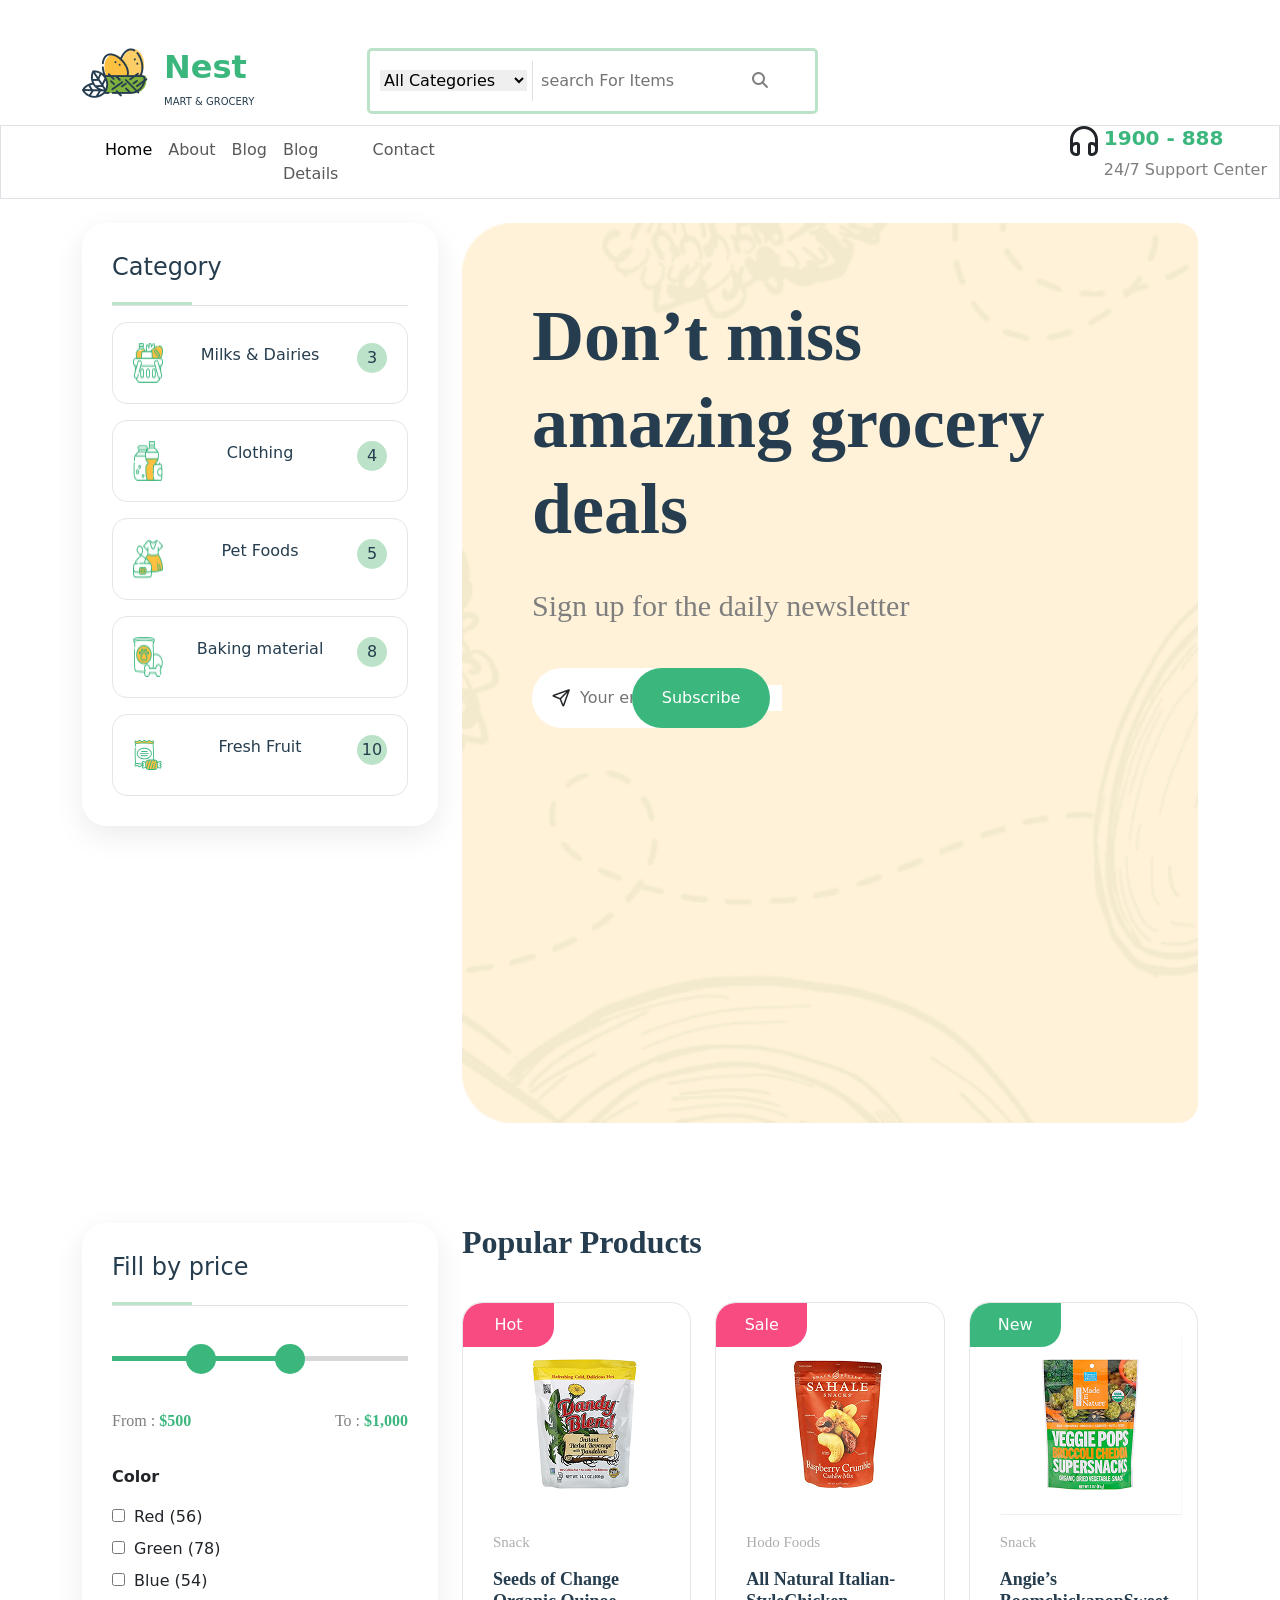
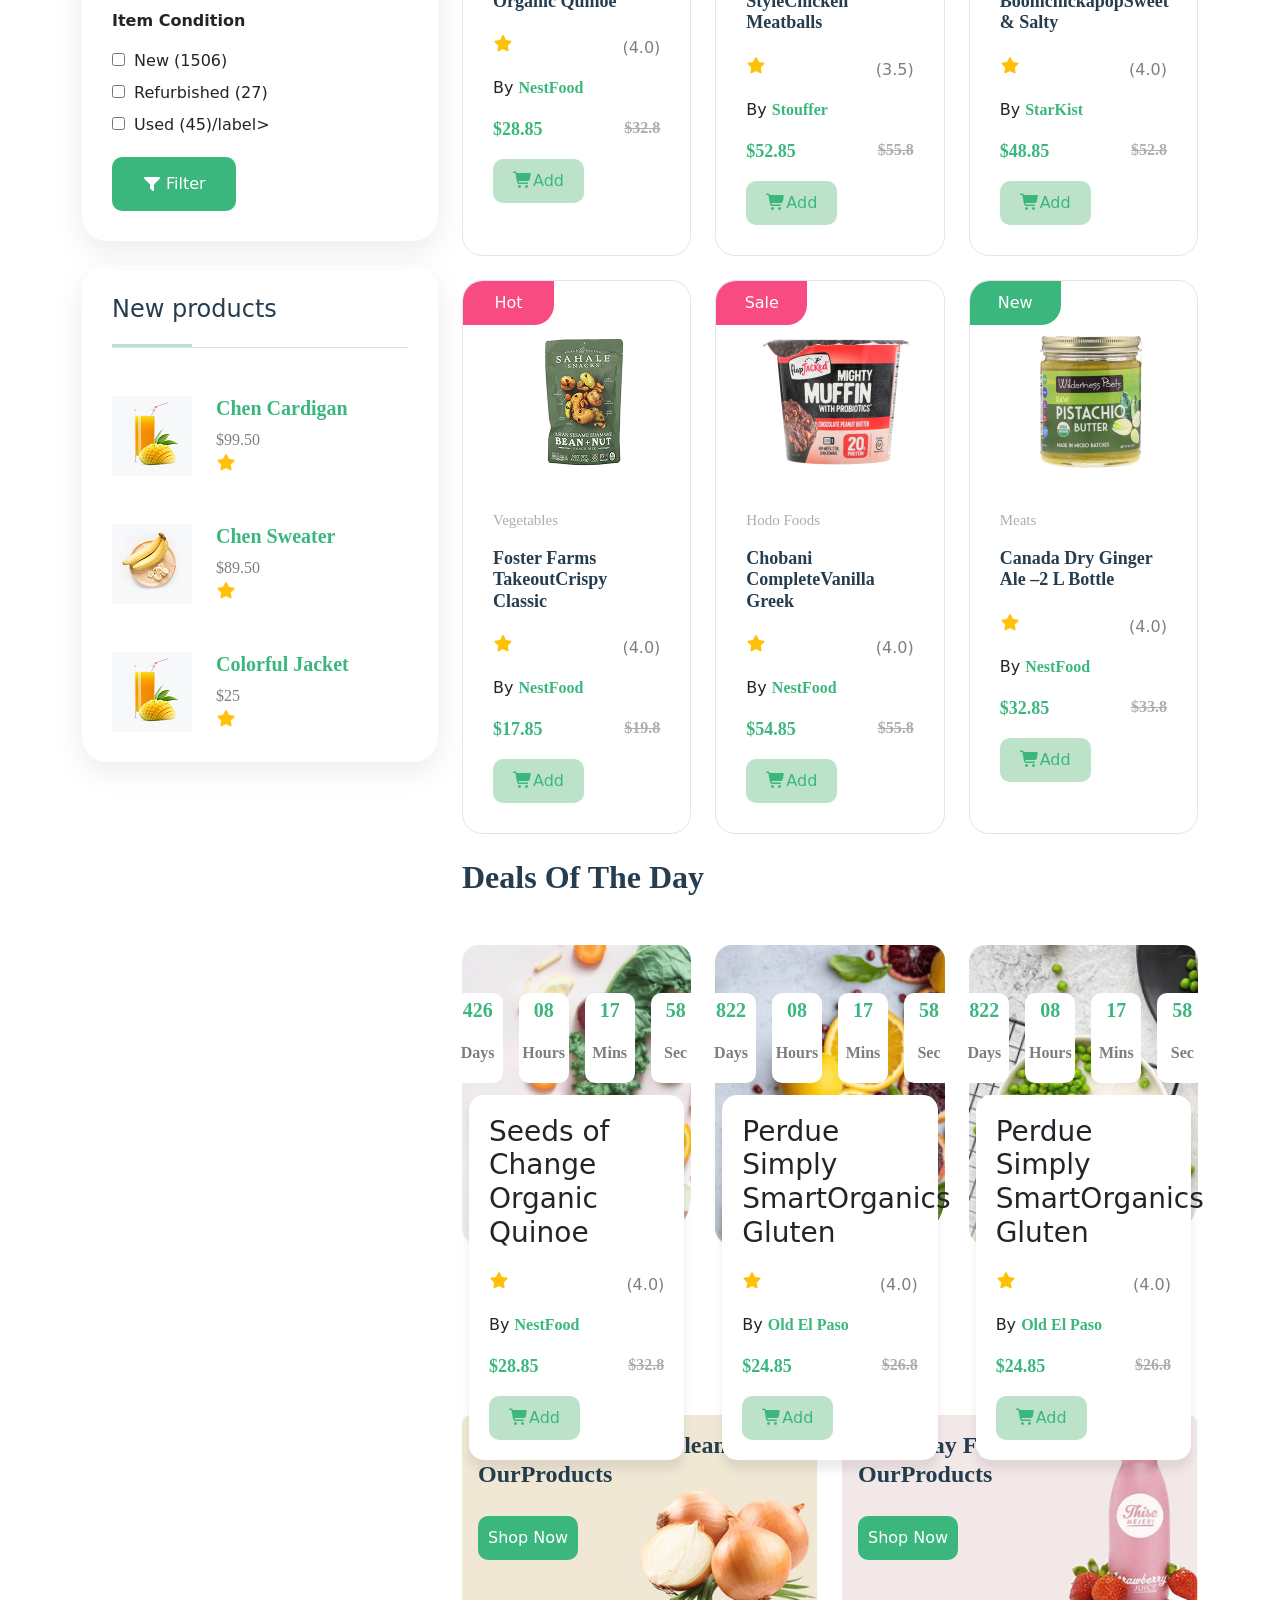
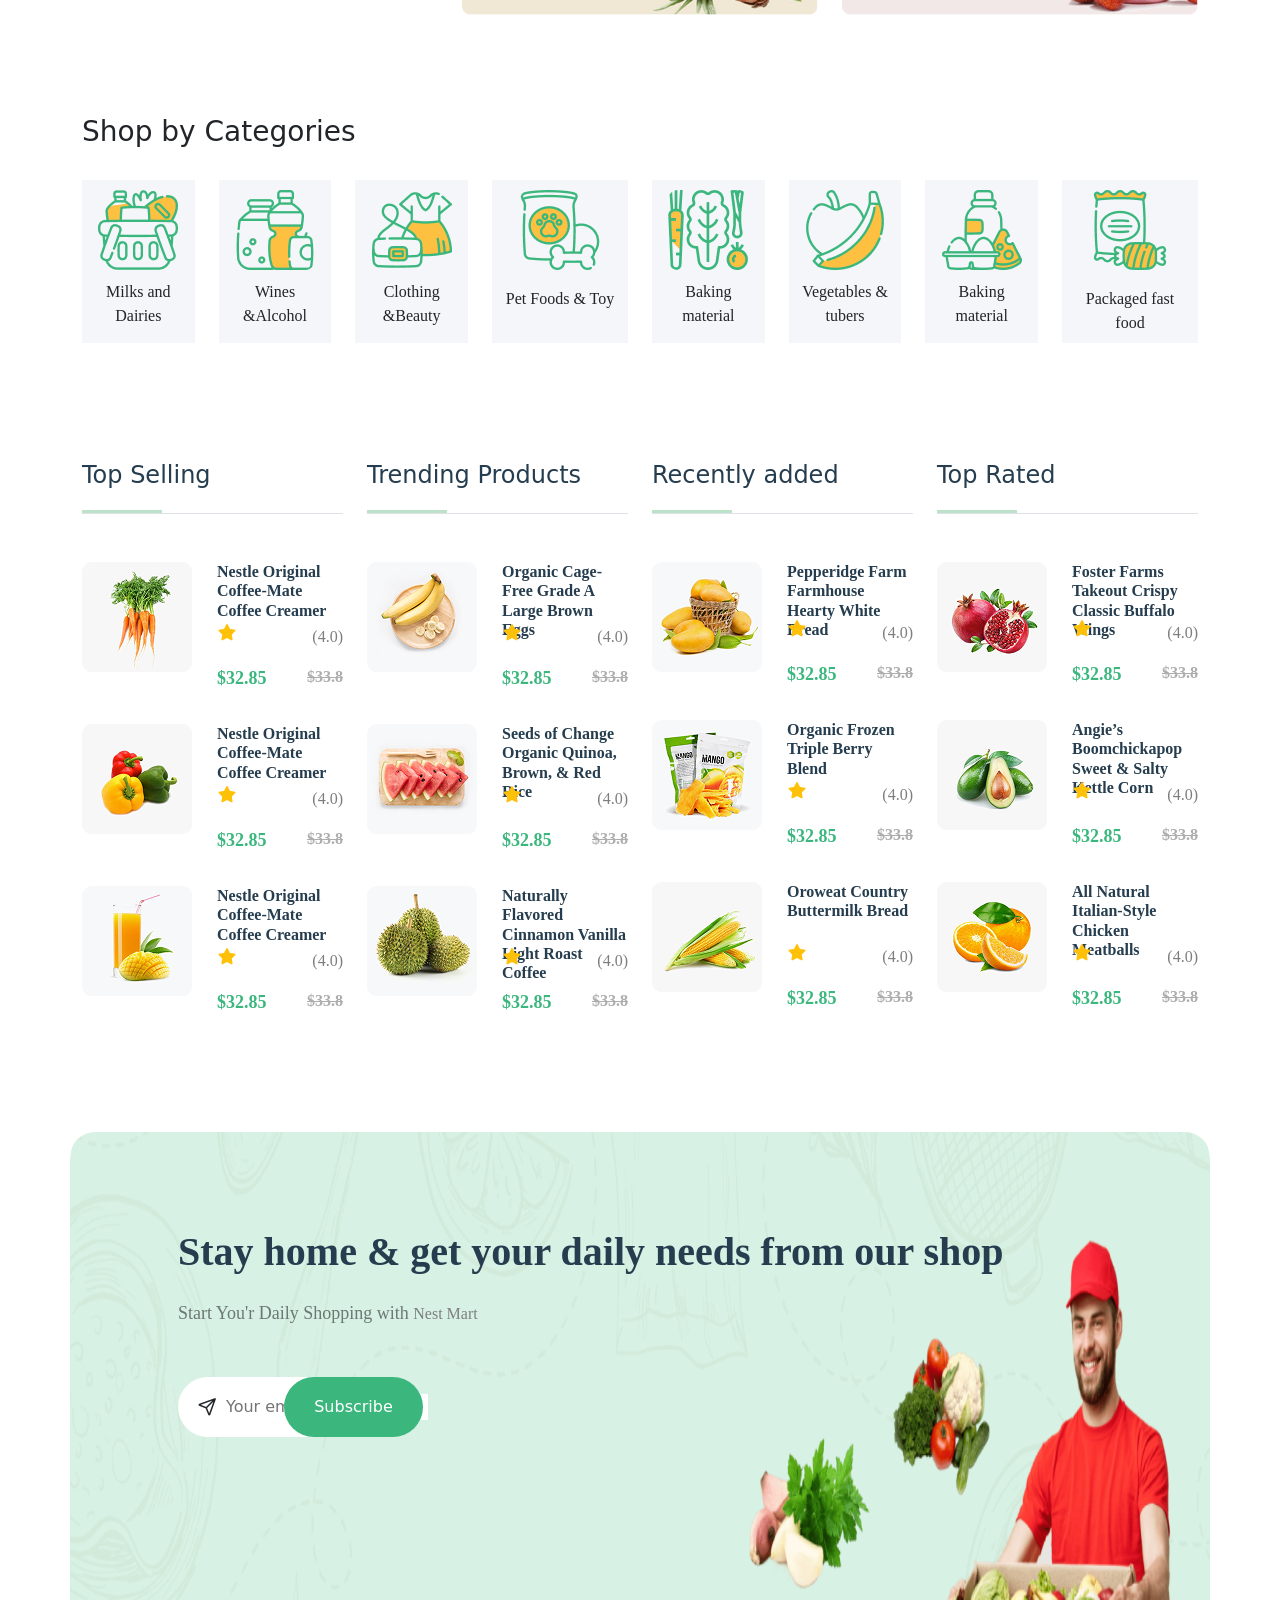
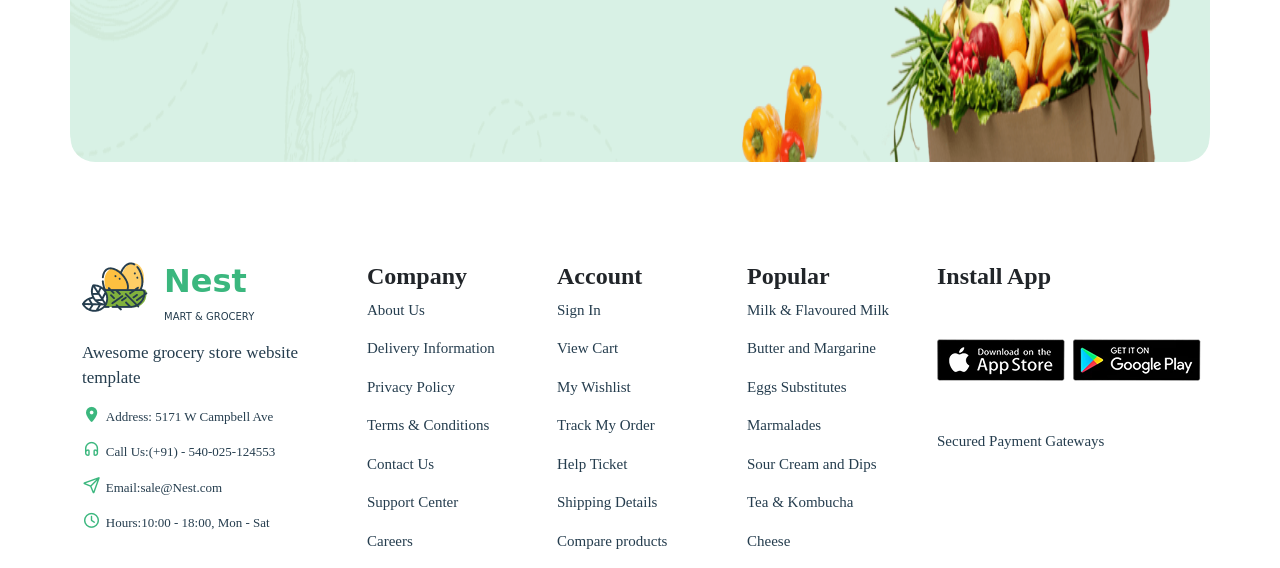
<file: index.html>
<!doctype html>
<html lang="en">
  <head>
    <meta charset="UTF-8" />
    <meta name="viewport" content="width=device-width, initial-scale=1.0" />
    <title>Home</title>
    <link rel="stylesheet" href="./CSS/bootstrap.min.css" />
    <link rel="stylesheet" href="./CSS/all.min.css" />
    <link rel="stylesheet" href="./CSS/style.css" />
    <link
      rel="stylesheet"
      href="https://cdn.jsdelivr.net/npm/swiper@11/swiper-bundle.min.css"
    />
  </head>
  <body>
    <header>
      <div class="container">
        <div class="row mt-5">
          <div class="col-md-3">
            <div class="d-flex">
              <figure>
                <img src="./imges/Clip path group.png" alt="lago" />
              </figure>
              <figcaption class="ms-3">
                <h2 class="h2-top">Nest</h2>
                <p class="p-top">MART & GROCERY</p>
              </figcaption>
            </div>
          </div>
          <div class="col-md-5">
            <div class="search">
              <select class="border-0">
                <option value="All Categories">All Categories</option>
                <option value="Milks & Dairies">Milks & Dairies</option>
                <option value="Clothing">Clothing</option>
                <option value="Pet Foods">Pet Foods</option>
                <option value="Baking material">Baking material</option>
                <option value="Fresh Fruit">Fresh Fruit</option>
              </select>
              <input
                type="text"
                placeholder="search For Items"
                class="p-2 w-50 border-0 border-start text-black-50"
              />
              <i class="fa-solid fa-magnifying-glass fa-1x text-black-50"></i>
            </div>
          </div>
         
        </div>
      </div>
      <nav class="navbar navbar-expand-lg border p-0">
        <div class="container-fluid   ms-5 ps-5 ">
          <button
            class="navbar-toggler"
            type="button"
            data-bs-toggle="collapse"
            data-bs-target="#navbarNavDropdown"
            aria-controls="navbarNavDropdown"
            aria-expanded="false"
            aria-label="Toggle navigation"
          >
            <span class="navbar-toggler-icon"></span>
          </button>
          <div class="collapse navbar-collapse " id="navbarNavDropdown">
            <ul class="navbar-nav">
              <li class="nav-item">
                <a class="nav-link active" aria-current="page" href="#" id="Home">Home</a>
              </li>
              <li class="nav-item">
                <a class="nav-link" href="#" id="About">About</a>
              </li>
              <li class="nav-item dropdown">
                <a
                  class="nav-link "
                  href="#"
                  id="Blog"
                >
                  Blog
                </a>
               
                <ul class="dropdown-menu">
                  <li><a class="dropdown-item" href="#">Action</a></li>
                  <li><a class="dropdown-item" href="#">Another action</a></li>
                  <li>
                    <a class="dropdown-item" href="#">Something else here</a>
                  </li>
                </ul>
              </li>
              <li class="nav-item">
                <a class="nav-link" href="#" id="Blog-Details">Blog Details</a>
              </li>
             
              <li class="nav-item">
                <a class="nav-link" href="#" id="Contact">Contact</a>
              </li>
            
            </ul>
            <div class="d-flex justify-content-end w-75">
              <i class="fa-regular fa-headphones fa-2x"></i>
              <div>
                <h5 class="h2-top">1900 - 888</h5>
                <p class="text-black-50">24/7 Support Center</p>
              </div>
            </div>
          </div>
        </div>
      </nav>
      <div class="container mt-4">
        <div class="row">
          <div class="col-md-4">
            <div class="catg">
              <h4 class="border-bottom w-100 catg-text-color">Category</h4>
              <div class="d-flex justify-content-between mt-3 style-cat-name">
                <img src="./imges/category-1.svg (1).png" alt="mailks" />
                <p class="catg-text-color">Milks & Dairies</p>
                <div class="number bg-second">3</div>
              </div>
              <div class="d-flex justify-content-between mt-3 style-cat-name">
                <img src="./imges/category-2.svg.png" alt="mailks" />
                <p class="catg-text-color">Clothing</p>
                <div class="number bg-second">4</div>
              </div>
              <div class="d-flex justify-content-between mt-3 style-cat-name">
                <img src="./imges/category-3.svg.png" alt="pet foods" />
                <p class="catg-text-color">Pet Foods</p>
                <div class="number bg-second">5</div>
              </div>
              <div class="d-flex justify-content-between mt-3 style-cat-name">
                <img src="./imges/category-4.svg.png" alt="Baking material" />
                <p class="catg-text-color">Baking material</p>
                <div class="number bg-second">8</div>
              </div>
              <div class="d-flex justify-content-between mt-3 style-cat-name">
                <img src="./imges/category-5.svg.svg" alt="Baking material" />
                <p class="catg-text-color">Fresh Fruit</p>
                <div class="number bg-second">10</div>
              </div>
            </div>
          </div>
          <div class="col-md-8">
            <div class="bg-img">
            <div class="head-content ">
              <h1>Don’t miss amazing grocery deals</h1>
              <p>Sign up for the daily newsletter</p>
                 <div class="width1">
               <div class="Subscribe position-relative">
              <i class="fa-regular fa-paper-plane"></i>
              <input type="email" class="border-0 ms-2" placeholder="Your emaill address">
              <button class="position-absolute end-0" >Subscribe</button>
            </div>
             </div>
            </div>
            </div>
           
          </div>
        </div>
      </div>
    
    </header>
    <section id="sec2">
           <div class="container mt-4">
        <div class="row">
          <div class="col-md-4">
            <div class="catg">
              <h4 class="border-bottom w-100 catg-text-color">Fill by price</h4>
               <div class="line">
                <div class="Dot2"></div>
               </div>
               <div class="mt-5 priceRang d-flex justify-content-between">
                  <p>From : <strong>$500</strong></p>
                <p>To : <strong>$1,000</strong></p>
               </div>
               <div class="colorFilter mt-3">
                <p class="fw-bold ">Color</p>
                <div class="mt-2">
                <input type="checkbox"   id="red">
                 <label for="red" class="ms-1">Red (56)</label>
                </div>
                <div class="mt-2">
                <input type="checkbox" id="Green">
                 <label for="Green" class="ms-1">Green (78)</label>
                </div>
                <div class="mt-2">
                <input type="checkbox" id="Blue">
                 <label for="Blue" class="ms-1">Blue (54)</label>
                </div>
                 
               </div>
                <div class="colorFilter mt-3">
                <p class="fw-bold ">Item Condition</p>
                <div class="mt-2">
                <input type="checkbox"   id="new">
                 <label for="new" class="ms-1">New (1506)</label>
                </div>
                <div class="mt-2">
                <input type="checkbox" id="Ref">
                 <label for="Ref" class="ms-1">Refurbished (27)</label>
                </div>
                <div class="mt-2">
                <input type="checkbox" id="used">
                 <label for="used" class="ms-1">Used (45)/label>
                </div>
                 
               </div>
               <button>
                 <i class="fa-solid fa-filter me-1"></i>Filter
               </button>
              
               </div>
                <div class="catg mt-4">
              <h4 class="border-bottom w-100 catg-text-color">New products</h4>
             
               <div class="mt-5 priceRang d-flex ">
                <figcaption>
                   <img src="./imges/thumbnail-3.jpg.png" alt="">
                </figcaption>
                <figcaption class="ms-4">
                <h5>Chen Cardigan</h5>
                <p class="mb-0">$99.50</p>
                <i class="fa-solid fa-star text-warning"></i>
                </figcaption>
                
               
               </div>
               <div class="mt-5 priceRang d-flex ">
                <figcaption>
                   <img src="./imges/thumbnail-4.jpg.png" alt="">
                </figcaption>
                <figcaption class="ms-4 ">
                <h5>Chen Sweater</h5>
                <p class="mb-0">$89.50</p>
                <i class="fa-solid fa-star text-warning"></i>
                </figcaption>
                
               
               </div>
               <div class="mt-5 priceRang d-flex ">
                <figcaption>
                   <img src="./imges/thumbnail-3.jpg.png" alt="">
                </figcaption>
                <figcaption class="ms-4">
                <h5>Colorful Jacket</h5>
                <p class="mb-0">$25</p>
                <i class="fa-solid fa-star text-warning"></i>
                </figcaption>
                
               
               </div>
               
              
              
               </div>
          </div>
          <div class="col-md-8  ">
            <h2 class=" popular">Popular Products</h2>
            <div class="row g-4 mt-3">
              <div class="col-lg-4 col-md-6 ">
                  <div class="product position-relative ">
              <figure>
                <img src="./imges/25.png" alt="">
              </figure>
              <figcaption>
                 <p class="p1" >Snack</p>
                 <h3>Seeds of Change Organic Quinoe</h3>
                 <div class="d-flex justify-content-between mt-4">
                  <i class="fa-solid fa-star text-warning"></i>
                  <p class="text-black-50">(4.0)</p>
                 </div>
                 <p>By  <strong class="nest">NestFood</strong> </p>
                 <div class="d-flex justify-content-between price">
                  <p>$28.85</p>
                  <p  class="text-decoration-line-through">$32.8</p>
                  <button><i class="fa-solid fa-cart-shopping"></i>Add</button>
                 </div>
                 <div class=" badge1 " >
                   <p class="p-0 m-0">Hot</p>
                 </div>
              </figcaption>
            </div>
              </div>
              <div class="col-lg-4 col-md-6">
                  <div class="product position-relative ">
              <figure>
                <img src="./imges/29.png" alt="">
              </figure>
              <figcaption>
                 <p class="p1" >Hodo Foods</p>
                 <h3>All Natural Italian-StyleChicken Meatballs</h3>
                 <div class="d-flex justify-content-between mt-4">
                  <i class="fa-solid fa-star text-warning"></i>
                  <p class="text-black-50">(3.5)</p>
                 </div>
                 <p>By  <strong class="nest">Stouffer</strong> </p>
                 <div class="d-flex justify-content-between flex-wrap price">
                  <p>$52.85</p>
                  <p  class="text-decoration-line-through">$55.8</p>
                  <button><i class="fa-solid fa-cart-shopping"></i>Add</button>
                 </div>
                 <div class=" badge1 " >
                   <p class="p-0 m-0">Sale</p>
                 </div>
              </figcaption>
            </div>
              </div>
              <div class="col-lg-4 col-md-6  ">
                  <div class="product  position-relative ">
              <figure>
                <img src="./imges/33.png" alt="">
              </figure>
              <figcaption>
                 <p class="p1" >Snack</p>
                 <h3>Angie’s BoomchickapopSweet & Salty</h3>
                 <div class="d-flex justify-content-between mt-4">
                  <i class="fa-solid fa-star text-warning"></i>
                  <p class="text-black-50">(4.0)</p>
                 </div>
                 <p>By  <strong class="nest">StarKist</strong> </p>
                 <div class="d-flex justify-content-between price">
                  <p>$48.85</p>
                  <p  class="text-decoration-line-through">$52.8</p>
                  <button><i class="fa-solid fa-cart-shopping"></i>Add</button>
                 </div>
                 <div class=" badge1 bg2" >
                   <p class="p-0 m-0">New</p>
                 </div>
              </figcaption>
            </div>
              </div>
              <div class="col-lg-4 col-md-6">
                  <div class="product position-relative ">
              <figure>
                <img src="./imges/37.png" alt="">
              </figure>
              <figcaption>
                 <p class="p1" >Vegetables</p>
                 <h3>Foster Farms TakeoutCrispy Classic</h3>
                 <div class="d-flex justify-content-between mt-4">
                  <i class="fa-solid fa-star text-warning"></i>
                  <p class="text-black-50">(4.0)</p>
                 </div>
                 <p>By  <strong class="nest">NestFood</strong> </p>
                 <div class="d-flex justify-content-between price">
                  <p>$17.85</p>
                  <p  class="text-decoration-line-through">$19.8</p>
                  <button><i class="fa-solid fa-cart-shopping"></i>Add</button>
                 </div>
                 <div class=" badge1 " >
                   <p class="p-0 m-0">Hot</p>
                 </div>
              </figcaption>
            </div>
              </div>
               <div class="col-lg-4 col-md-6">
                  <div class="product position-relative ">
              <figure>
                <img src="./imges/div.product-img.png" alt="Hodo Foods">
              </figure>
              <figcaption>
                 <p class="p1" >Hodo Foods</p>
                 <h3>Chobani CompleteVanilla Greek</h3>
                 <div class="d-flex justify-content-between mt-4">
                  <i class="fa-solid fa-star text-warning"></i>
                  <p class="text-black-50">(4.0)</p>
                 </div>
                 <p>By  <strong class="nest">NestFood</strong> </p>
                 <div class="d-flex justify-content-between price">
                  <p>$54.85</p>
                  <p  class="text-decoration-line-through">$55.8</p>
                  <button><i class="fa-solid fa-cart-shopping"></i>Add</button>
                 </div>
                 <div class=" badge1 " >
                   <p class="p-0 m-0">Sale</p>
                 </div>
              </figcaption>
            </div>
              </div>
                <div class="col-lg-4 col-md-6 ">
                  <div class="product position-relative ">
              <figure>
                <img src="./imges/div.product-img (1).png" alt="Hodo Foods">
              </figure>
              <figcaption>
                 <p class="p1" >Meats</p>
                 <h3>Canada Dry Ginger Ale –2 L Bottle</h3>
                 <div class="d-flex justify-content-between mt-4">
                  <i class="fa-solid fa-star text-warning"></i>
                  <p class="text-black-50">(4.0)</p>
                 </div>
                 <p>By  <strong class="nest">NestFood</strong> </p>
                 <div class="d-flex justify-content-between price">
                  <p>$32.85</p>
                  <p  class="text-decoration-line-through">$33.8</p>
                  <button><i class="fa-solid fa-cart-shopping"></i>Add</button>
                 </div>
                 <div class=" badge1 bg2" >
                   <p class="p-0 m-0">New</p>
                 </div>
              </figcaption>
            </div>
              </div>
              
            </div>
          
          </div>
        </div>
      </div>
    </section>
    <section id="sec3"> 
      <div class="container mt-4">
        <div class="row">
            <div class="col-md-4">
            
          </div>
          <div class="col-md-8 ">
            <h2 class=" popular">Deals Of The Day</h2>
            <div class="row mt-5">
              <div class="col-lg-4   position-relative">
                <div class="Deals d-flex justify-content-center ">
                 <div class="days mt-5 d-flex justify-content-center ">
                   <div class="day d-flex justify-content-center align-items-center flex-column ">
                    <p>426</p>
                    <p>Days</p>
                   </div>
                    <div class="day ms-3 d-flex justify-content-center align-items-center flex-column ">
                    <p>08</p>
                    <p>Hours</p>
                   </div>
                    <div class="day  ms-3 d-flex justify-content-center align-items-center flex-column ">
                    <p>17</p>
                    <p>Mins</p>
                   </div>
                    <div class="day ms-3 d-flex justify-content-center align-items-center flex-column ">
                    <p>58</p>
                    <p>Sec</p>
                   </div>
                 </div>
                 <div>
                  
                 </div>
                </div>
                 <div class="d-flex justify-content-center">
                     <div class="discrdtion" >
                 <h3>Seeds of Change Organic Quinoe</h3>
                 <div class="d-flex justify-content-between mt-4">
                  <i class="fa-solid fa-star text-warning"></i>
                  <p class="text-black-50">(4.0)</p>
                 </div>
                 <p>By  <strong class="nest">NestFood</strong> </p>
                 <div class="d-flex justify-content-between price">
                  <p>$28.85</p>
                  <p  class="text-decoration-line-through">$32.8</p>
                  <button><i class="fa-solid fa-cart-shopping"></i>Add</button>
                 </div>
                 
                 </div>
                 </div>
              
              </div>
               <div class="col-lg-4  margin position-relative">
                <div class="Deals dg-deals1 d-flex justify-content-center ">
                 <div class="days mt-5 d-flex justify-content-center ">
                   <div class="day d-flex justify-content-center align-items-center flex-column ">
                    <p>822</p>
                    <p>Days</p>
                   </div>
                    <div class="day ms-3 d-flex justify-content-center align-items-center flex-column ">
                    <p>08</p>
                    <p>Hours</p>
                   </div>
                    <div class="day  ms-3 d-flex justify-content-center align-items-center flex-column ">
                    <p>17</p>
                    <p>Mins</p>
                   </div>
                    <div class="day ms-3 d-flex justify-content-center align-items-center flex-column ">
                    <p>58</p>
                    <p>Sec</p>
                   </div>
                 </div>
                 <div>
                  
                 </div>
                </div>
                 <div class="d-flex justify-content-center">
                     <div class="discrdtion" >
                 <h3>Perdue Simply SmartOrganics Gluten</h3>
                 <div class="d-flex justify-content-between mt-4">
                  <i class="fa-solid fa-star text-warning"></i>
                  <p class="text-black-50">(4.0)</p>
                 </div>
                 <p>By  <strong class="nest">Old El Paso</strong> </p>
                 <div class="d-flex justify-content-between price">
                  <p>$24.85</p>
                  <p  class="text-decoration-line-through">$26.8</p>
                  <button><i class="fa-solid fa-cart-shopping"></i>Add</button>
                 </div>
                 
                 </div>
                 </div>
              
              </div>
               <div class="col-lg-4  margin position-relative">
                <div class="Deals dg-deals2 d-flex justify-content-center ">
                 <div class="days mt-5 d-flex justify-content-center ">
                   <div class="day d-flex justify-content-center align-items-center flex-column ">
                    <p>822</p>
                    <p>Days</p>
                   </div>
                    <div class="day ms-3 d-flex justify-content-center align-items-center flex-column ">
                    <p>08</p>
                    <p>Hours</p>
                   </div>
                    <div class="day  ms-3 d-flex justify-content-center align-items-center flex-column ">
                    <p>17</p>
                    <p>Mins</p>
                   </div>
                    <div class="day ms-3 d-flex justify-content-center align-items-center flex-column ">
                    <p>58</p>
                    <p>Sec</p>
                   </div>
                 </div>
                 <div>
                  
                 </div>
                </div>
                 <div class="d-flex justify-content-center">
                     <div class="discrdtion" >
                 <h3>Perdue Simply SmartOrganics Gluten</h3>
                 <div class="d-flex justify-content-between mt-4">
                  <i class="fa-solid fa-star text-warning"></i>
                  <p class="text-black-50">(4.0)</p>
                 </div>
                 <p>By  <strong class="nest">Old El Paso</strong> </p>
                 <div class="d-flex justify-content-between price">
                  <p>$24.85</p>
                  <p  class="text-decoration-line-through">$26.8</p>
                  <button><i class="fa-solid fa-cart-shopping"></i>Add</button>
                 </div>
                 
                 </div>
                 </div>
              
              </div>
            </div>
          </div>
        </div>
      </div>
    </section>
    <section id="sec4">
      <div class="container">
        <div class="row justify-content-end">
          <div class="col-md-4">
           
          </div>
         
        
          <div class="col-md-4 ">
            <div class="bg-con d-flex justify-content-center align-items-center">
               <div class="cont p-3  ">    
                 <h3>Everyday Fresh &Clean with OurProducts</h3>
                 <button>Shop Now</button>
   
             </div>
            </div>
             
          </div>
          <div class="col-md-4 m">
            <div class="bg-con1 d-flex justify-content-center align-items-center">
               <div class="cont p-3  ">    
                 <h3>Everyday Fresh &Clean with OurProducts</h3>
                 <button>Shop Now</button>
   
             </div>
            </div>
             
          </div>
        
        </div>
      </div>
    </section>
    <section id="sec5">
      <div class="container">
       <div class="row ">
        <div class="col-12">
           <h3>Shop by Categories</h3>
        </div>
       </div>
       <div class="row mt-4 ">
        <div class="col-lg col-md-4 col-6 ">
          <div class="catgyry text-center">
             <img src="./imges/93.png" alt="">
             <p>Milks and Dairies</p>
          </div>
         
        </div>
         <div class="col-lg col-md-4 col-6">
          <div class="catgyry text-center">
             <img src="./imges/95.png" alt="">
             <p>Wines &Alcohol</p>
          </div>
         
        </div>
         <div class="col-lg col-md-4 col-6">
          <div class="catgyry text-center">
             <img src="./imges/97.png" alt="">
             <p>Clothing &Beauty</p>
          </div>
         
        </div>
         <div class="col-lg col-md-4 col-6">
          <div class="catgyry text-center">
             <img src="./imges/Figure.png" alt="">
             <p>Pet Foods & Toy</p>
          </div>
         
        </div>
         <div class="col-lg col-md-4 col-6">
          <div class="catgyry text-center">
             <img src="./imges/107.png" alt="">
             <p>Baking material</p>
          </div>
         
        </div>
         <div class="col-lg col-md-4 col-6">
          <div class="catgyry text-center">
             <img src="./imges/category-7.svg fill.png" alt="">
             <p>Vegetables & tubers</p>
           </div>
         
        </div>
         <div class="col-lg col-md-4 col-6">
          <div class="catgyry text-center">
             <img src="./imges/category-6.svg fill.png" alt="">
             <p>Baking material</p>
           </div>
         
        </div>
        <div class="col-lg col-md-4 col-6">
          <div class="catgyry text-center">
             <img src="./imges/Figure (1).png"  alt="">
             <p>Packaged fast food</p>
           </div>
         
        </div>
       </div>
      </div>
    </section>
    <section id="sec6">
      <div class="container">
        <div class="row g-4">
          <div class="col-lg-3 col-md-6 col-12 ">
              <div>
              <h4 class="border-bottom w-100 catg-text-color">Top Selling</h4>
               <div class="mt-5 priceRang d-flex ">
                <figcaption>
                   <img src="./imges/109.png" alt="">
                </figcaption>
                <figcaption class="ms-4 mt-0 text-style ">
                <h5>Nestle Original Coffee-Mate Coffee Creamer</h5>
                <div class="d-flex justify-content-between" >
                  <i class="fa-solid fa-star text-warning"></i>
                  <p>(4.0)</p>
                </div>
                <div class="d-flex  mt-0 justify-content-between price">
                  <p>$32.85 </p>
                  <p  class="text-decoration-line-through">$33.8</p>
                 
                 </div>
                
                </figcaption>
                
               
               </div>
             
               
              
              
               </div>
               <div>
             
               <div class="mt-3 priceRang d-flex ">
                <figure>
                   <img src="./imges/111.png" alt="">
                </figure>
                <figcaption class="ms-4 mt-0 text-style ">
                <h5>Nestle Original Coffee-Mate Coffee Creamer</h5>
                <div class="d-flex justify-content-between" >
                  <i class="fa-solid fa-star text-warning"></i>
                  <p>(4.0)</p>
                </div>
                <div class="d-flex  mt-0 justify-content-between price">
                  <p>$32.85 </p>
                  <p  class="text-decoration-line-through">$33.8</p>
                 
                 </div>
                
                </figcaption>
                
               
               </div>
             
               
              
              
               </div>
               <div>
             
               <div class="mt-3 priceRang d-flex ">
                <figcaption>
                   <img src="./imges/113.png" alt="">
                </figcaption>
                <figcaption class="ms-4 mt-0 text-style ">
                <h5>Nestle Original Coffee-Mate Coffee Creamer</h5>
                <div class="d-flex justify-content-between" >
                  <i class="fa-solid fa-star text-warning"></i>
                  <p>(4.0)</p>
                </div>
                <div class="d-flex  mt-0 justify-content-between price">
                  <p>$32.85 </p>
                  <p  class="text-decoration-line-through">$33.8</p>
                 
                 </div>
                
                </figcaption>
                
               
               </div>
             
               
              
              
               </div>
          </div>
           <div class="col-lg-3 col-md-6 col-12 ">
              <div>
              <h4 class="border-bottom w-100 catg-text-color">Trending Products</h4>
               <div class="mt-5 priceRang d-flex ">
                <figcaption>
                   <img src="./imges/115.png" alt="">
                </figcaption>
                <figcaption class="ms-4  text-style ">
                <h5 class="">Organic Cage-Free Grade A Large Brown Eggs</h5>
                <div class="d-flex  justify-content-between" >
                  <i class="fa-solid fa-star text-warning"></i>
                  <p>(4.0)</p>
                </div>
                <div class="d-flex  mt-0 justify-content-between price">
                  <p>$32.85 </p>
                  <p  class="text-decoration-line-through">$33.8</p>
                 
                 </div>
                
                </figcaption>
                
               
               </div>
             
               
              
              
               </div>
               <div>
               <div class="mt-3 priceRang d-flex ">
                <figcaption>
                   <img src="./imges/117.png" alt="">
                </figcaption>
                <figcaption class="ms-4 mt-0 text-style ">
                <h5>Seeds of Change Organic Quinoa, Brown, & Red Rice</h5>
                <div class="d-flex justify-content-between" >
                  <i class="fa-solid fa-star text-warning"></i>
                  <p>(4.0)</p>
                </div>
                <div class="d-flex  mt-0 justify-content-between price">
                  <p>$32.85 </p>
                  <p  class="text-decoration-line-through">$33.8</p>
                 
                 </div>
                
                </figcaption>
                
               
               </div>
             
               
              
              
               </div>
              <div>
               <div class="mt-3 priceRang d-flex ">
                <figcaption>
                   <img src="./imges/119.png" alt="">
                </figcaption>
                <figcaption class="ms-4 mt-0 text-style ">
                <h5>Naturally Flavored Cinnamon Vanilla Light Roast Coffee</h5>
                <div class="d-flex justify-content-between" >
                  <i class="fa-solid fa-star text-warning"></i>
                  <p>(4.0)</p>
                </div>
                <div class="d-flex  mt-0 justify-content-between price">
                  <p>$32.85 </p>
                  <p  class="text-decoration-line-through">$33.8</p>
                 
                 </div>
                
                </figcaption>
                
               
               </div>
             
               
              
              
               </div>
          </div>
           <div class="col-lg-3 col-md-6 col-12  ">
              <div>
              <h4 class="border-bottom w-100 catg-text-color">Recently added</h4>
               <div class="mt-5 priceRang d-flex ">
                <figcaption>
                   <img src="./imges/121.png" alt="">
                </figcaption>
                <figcaption class="ms-4 mt-0 text-style ">
                <h5 class="mb-1">Pepperidge Farm Farmhouse Hearty White Bread</h5>
                <div class="d-flex justify-content-between" >
                  <i class="fa-solid fa-star text-warning"></i>
                  <p>(4.0)</p>
                </div>
                <div class="d-flex  mt-0 justify-content-between price">
                  <p>$32.85 </p>
                  <p  class="text-decoration-line-through">$33.8</p>
                 
                 </div>
                
                </figcaption>
                
               
               </div>
             
               
              
              
               </div>
               <div>
               <div class="mt-3 priceRang d-flex ">
                <figcaption>
                   <img src="./imges/123.png" alt="">
                </figcaption>
                <figcaption class="ms-4 mt-0 text-style ">
                <h5>Organic Frozen Triple Berry Blend</h5>
                <div class="d-flex justify-content-between" >
                  <i class="fa-solid fa-star text-warning"></i>
                  <p>(4.0)</p>
                </div>
                <div class="d-flex  mt-0 justify-content-between price">
                  <p>$32.85 </p>
                  <p  class="text-decoration-line-through">$33.8</p>
                 
                 </div>
                
                </figcaption>
                
               
               </div>
             
               
              
              
               </div>
              <div>
               <div class="mt-3 priceRang d-flex ">
                <figcaption>
                   <img src="./imges/125.png" alt="">
                </figcaption>
                <figcaption class="ms-4 mt-0 text-style ">
                <h5>Oroweat Country Buttermilk Bread</h5>
                <div class="d-flex justify-content-between" >
                  <i class="fa-solid fa-star text-warning"></i>
                  <p>(4.0)</p>
                </div>
                <div class="d-flex  mt-0 justify-content-between price">
                  <p>$32.85 </p>
                  <p  class="text-decoration-line-through">$33.8</p>
                 
                 </div>
                </figcaption>
               </div>
               </div>
          </div>
           <div class="col-lg-3 col-md-6 col-12  ">
              <div>
              <h4 class="border-bottom w-100 catg-text-color">Top Rated</h4>
               <div class="mt-5 priceRang d-flex ">
                <figcaption>
                   <img src="./imges/127.png" alt="">
                </figcaption>
                <figcaption class="ms-4 mt-0 text-style ">
                <h5 class="mb-1">Foster Farms Takeout Crispy Classic Buffalo Wings</h5>
                <div class="d-flex justify-content-between" >
                  <i class="fa-solid fa-star text-warning"></i>
                  <p>(4.0)</p>
                </div>
                <div class="d-flex  mt-0 justify-content-between price">
                  <p>$32.85 </p>
                  <p  class="text-decoration-line-through">$33.8</p>
                 
                 </div>
                
                </figcaption>
                
               
               </div>
             
               
              
              
               </div>
               <div>
               <div class="mt-3 priceRang d-flex ">
                <figcaption>
                   <img src="./imges/129.png" alt="">
                </figcaption>
                <figcaption class="ms-4 mt-0 text-style ">
                <h5>Angie’s Boomchickapop Sweet & Salty Kettle Corn</h5>
                <div class="d-flex justify-content-between" >
                  <i class="fa-solid fa-star text-warning"></i>
                  <p>(4.0)</p>
                </div>
                <div class="d-flex  mt-0 justify-content-between price">
                  <p>$32.85 </p>
                  <p  class="text-decoration-line-through">$33.8</p>
                 
                 </div>
                
                </figcaption>
                
               
               </div>
             
               
              
              
               </div>
              <div>
               <div class="mt-3 priceRang d-flex ">
                <figcaption>
                   <img src="./imges/131.png" alt="">
                </figcaption>
                <figcaption class="ms-4 mt-0 text-style ">
                <h5>All Natural Italian-Style Chicken Meatballs</h5>
                <div class="d-flex justify-content-between" >
                  <i class="fa-solid fa-star text-warning"></i>
                  <p>(4.0)</p>
                </div>
                <div class="d-flex  mt-0 justify-content-between price">
                  <p>$32.85 </p>
                  <p  class="text-decoration-line-through">$33.8</p>
                 
                 </div>
                </figcaption>
               </div>
               </div>
          </div>
        </div>
      </div>
    </section>
    <section id="sec7">
      <div class="container bg-sec">
        <div class="row">
          <div class="col-12 ">
            <div class="sec-content mt-5 ms-md-5 ps-md-5 pt-5">
             <h2>Stay home & get your daily needs from our shop</h2>
             <p class="mt-4 text-black-50">Start You'r Daily Shopping with <span>Nest Mart</span></p>
             <div class="width">
               <div class="Subscribe position-relative">
              <i class="fa-regular fa-paper-plane"></i>
              <input type="email" class="border-0 ms-2" placeholder="Your emaill address">
              <button class="position-absolute end-0" >Subscribe</button>
            </div>
             </div>
              
          </div>
          </div>
          
        </div>
      </div>
      
    </section>
    <Footer id="sec8">
     <div class="container">
       <div class="row g-4">
         <div class="col-lg-3  col-md-6">
             <div class="d-flex">
              <figure>
                <img src="./imges/Clip path group.png" alt="lago" />
              </figure>
              <figcaption class="ms-3">
                <h2 class="h2-top">Nest</h2>
                <p class="p-top">MART & GROCERY</p>
              </figcaption>
            </div>
            <p class="hw">Awesome grocery store website template</p>
            <div class="d">
              <div class="d-flex location">
                <i class="fa-solid fa-location-dot"></i>
                <p>Address: 5171 W Campbell Ave</p>
              </div>
              <div class="d-flex location">
                <i class="fa-regular fa-headphones"></i>
                <p>Call Us:(+91) - 540-025-124553</p>
              </div>
               <div class="d-flex location">
                <i class="fa-regular fa-paper-plane"></i>
                <p>Email:sale@Nest.com</p>
              </div>
              <div class="d-flex location">
                <i class="fa-regular fa-clock"></i>
                <p>Hours:10:00 - 18:00, Mon - Sat</p>
              </div>
              
            </div>
         </div>
         <div class="col-lg-2 col-md-6">
          <div class="Footer-div">
             <h5>Company</h5>
             <p>About Us</p>
             <p>Delivery Information</p>
             <p>Privacy Policy</p>
             <p>Terms & Conditions</p>
             <p>Contact Us</p>
             <p>Support Center</p>
             <p>Careers</p>
          </div>
         </div>
         <div class="col-lg-2 col-md-6">
          <div class="Footer-div">
             <h5>Account</h5>
             <p>Sign In</p>
             <p>View Cart</p>
             <p>My Wishlist</p>
             <p>Track My Order</p>
             <p>Help Ticket</p>
             <p>Shipping Details</p>
             <p>Compare products</p>
          </div>
         </div>
       
          <div class="col-lg-2 col-md-6">
          <div class="Footer-div">
             <h5>Popular</h5>
             <p>Milk & Flavoured Milk</p>
             <p>Butter and Margarine</p>
             <p>Eggs Substitutes</p>
             <p>Marmalades</p>
             <p>Sour Cream and Dips</p>
             <p>Tea & Kombucha</p>
             <p>Cheese</p>
          </div>
          
         </div>
          <div class="col-lg-3 col-sm-12 col-md-6">
          <div class="Footer-div">
             <h5>Install App</h5>
             <div class="Daonloads mt-5 ">
              <figcaption class="d-flex">
                <img src="./imges/162.png"  alt="apple">
                <img src="./imges/163.png" class="ms-2" alt="apple">
              </figcaption>
              <p class="mt-5">Secured Payment Gateways</p>
             </div>
            
          </div>
          
         </div>
         </div>
        </div>
        </div>
    </Footer>


    <script src="./Js/jquery-3.7.1.min.js"></script>
    <script src="./Js/bootstrap.bundle.min.js"></script>
    <script src="https://cdn.jsdelivr.net/npm/swiper@11/swiper-bundle.min.js"></script>
    <script src="./Js/main.js"></script>
  </body>
</html>
</file>
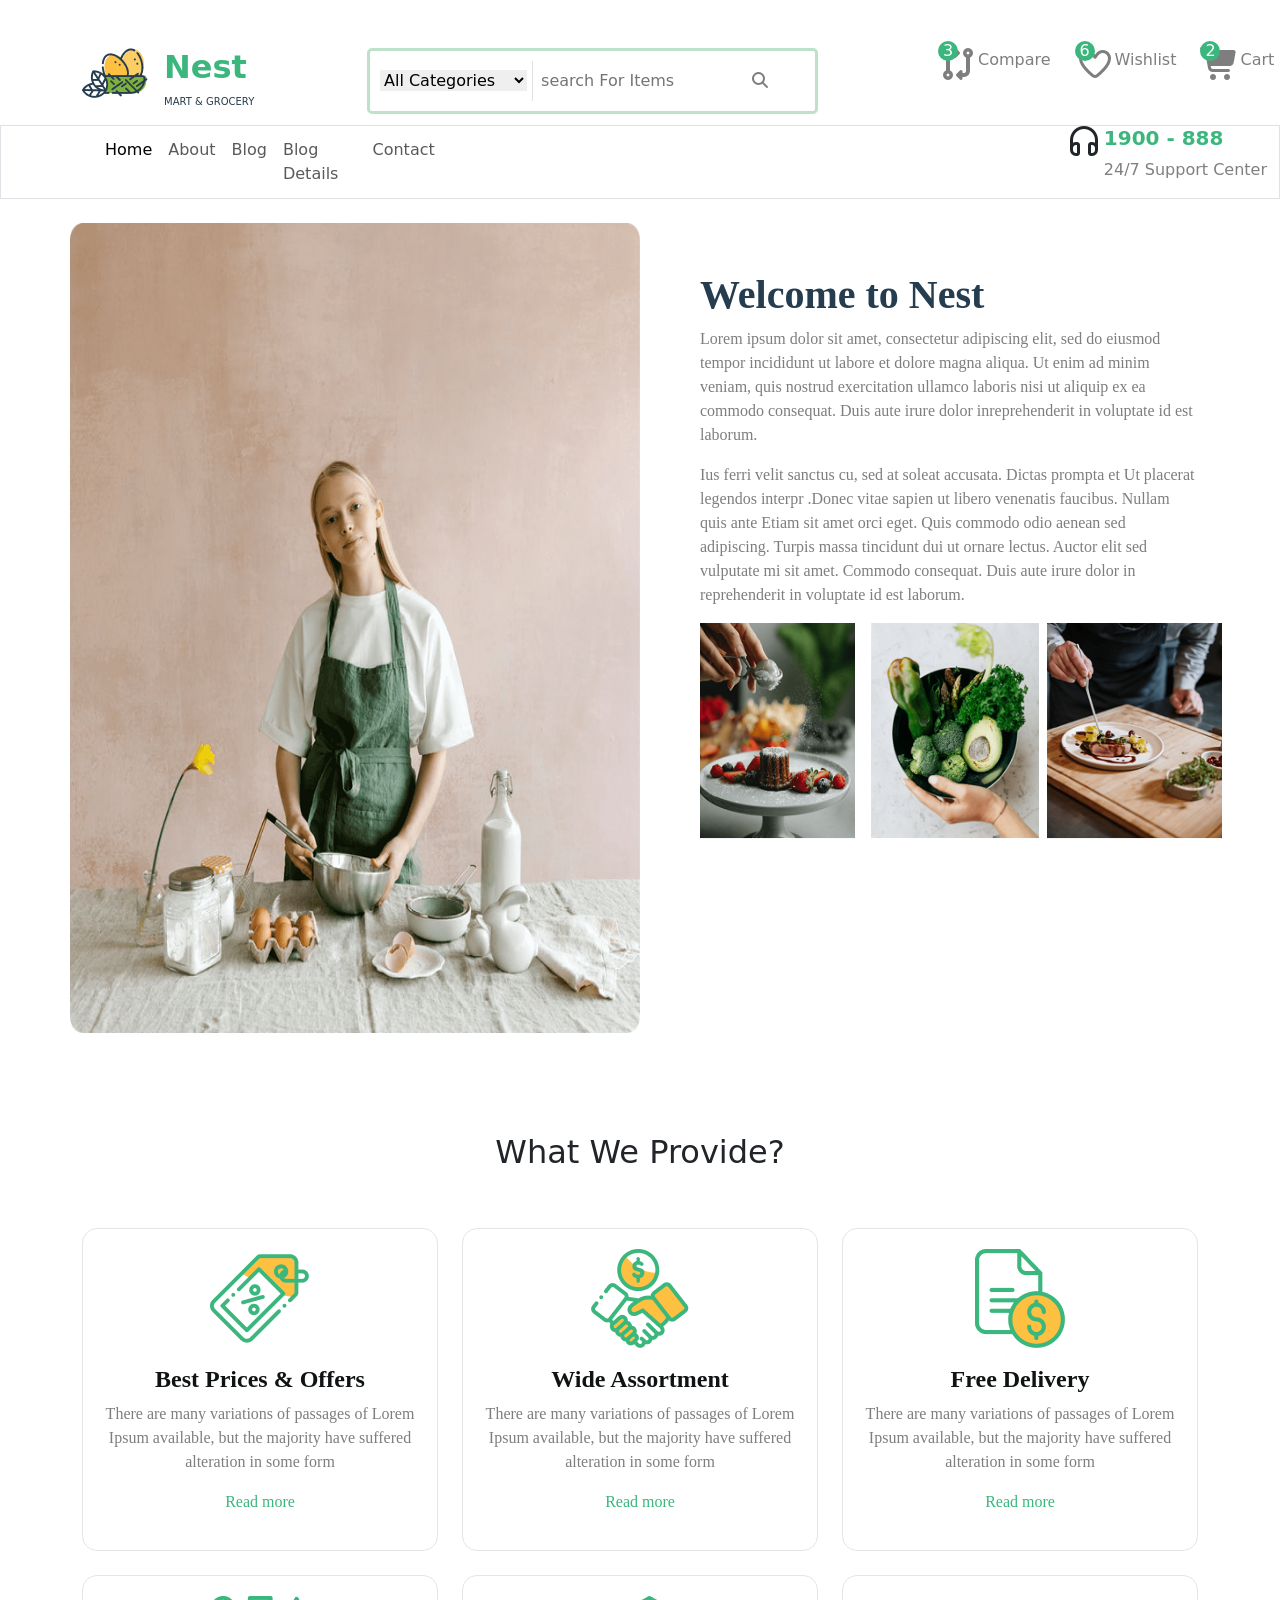
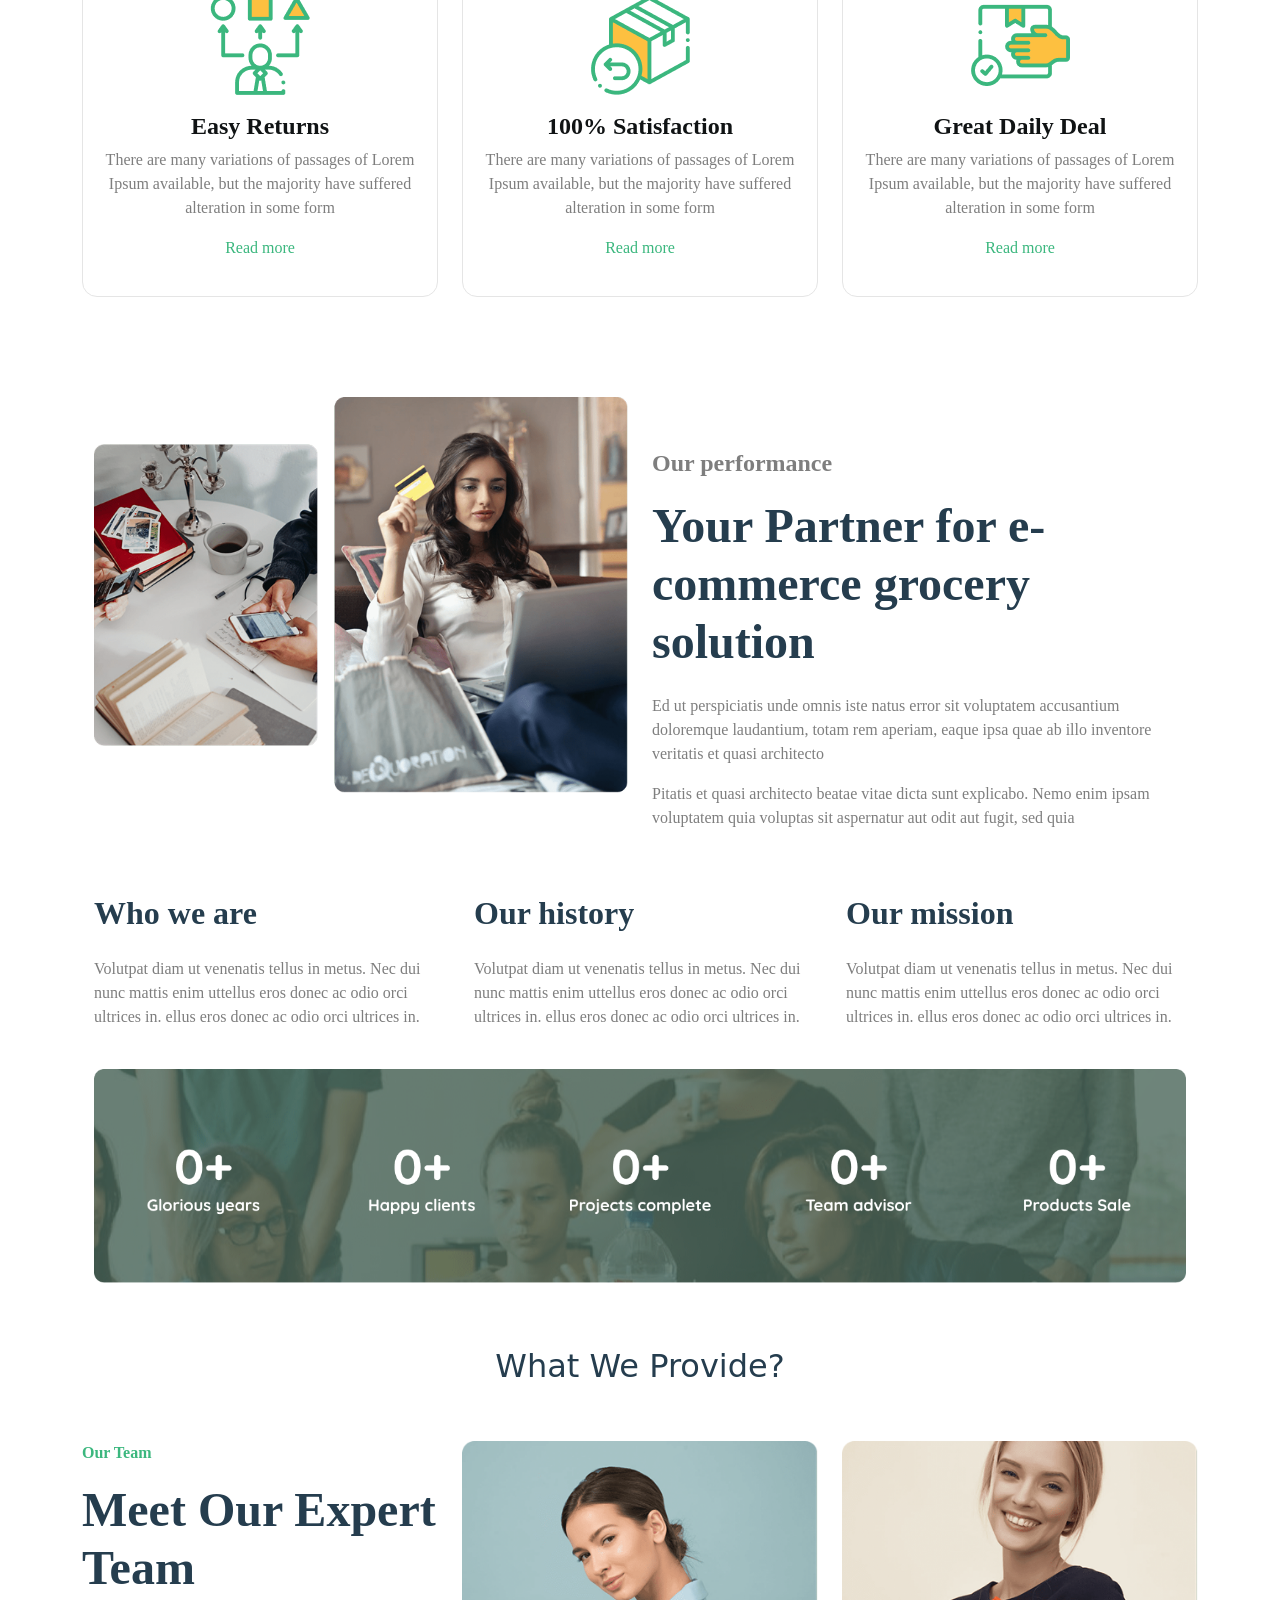
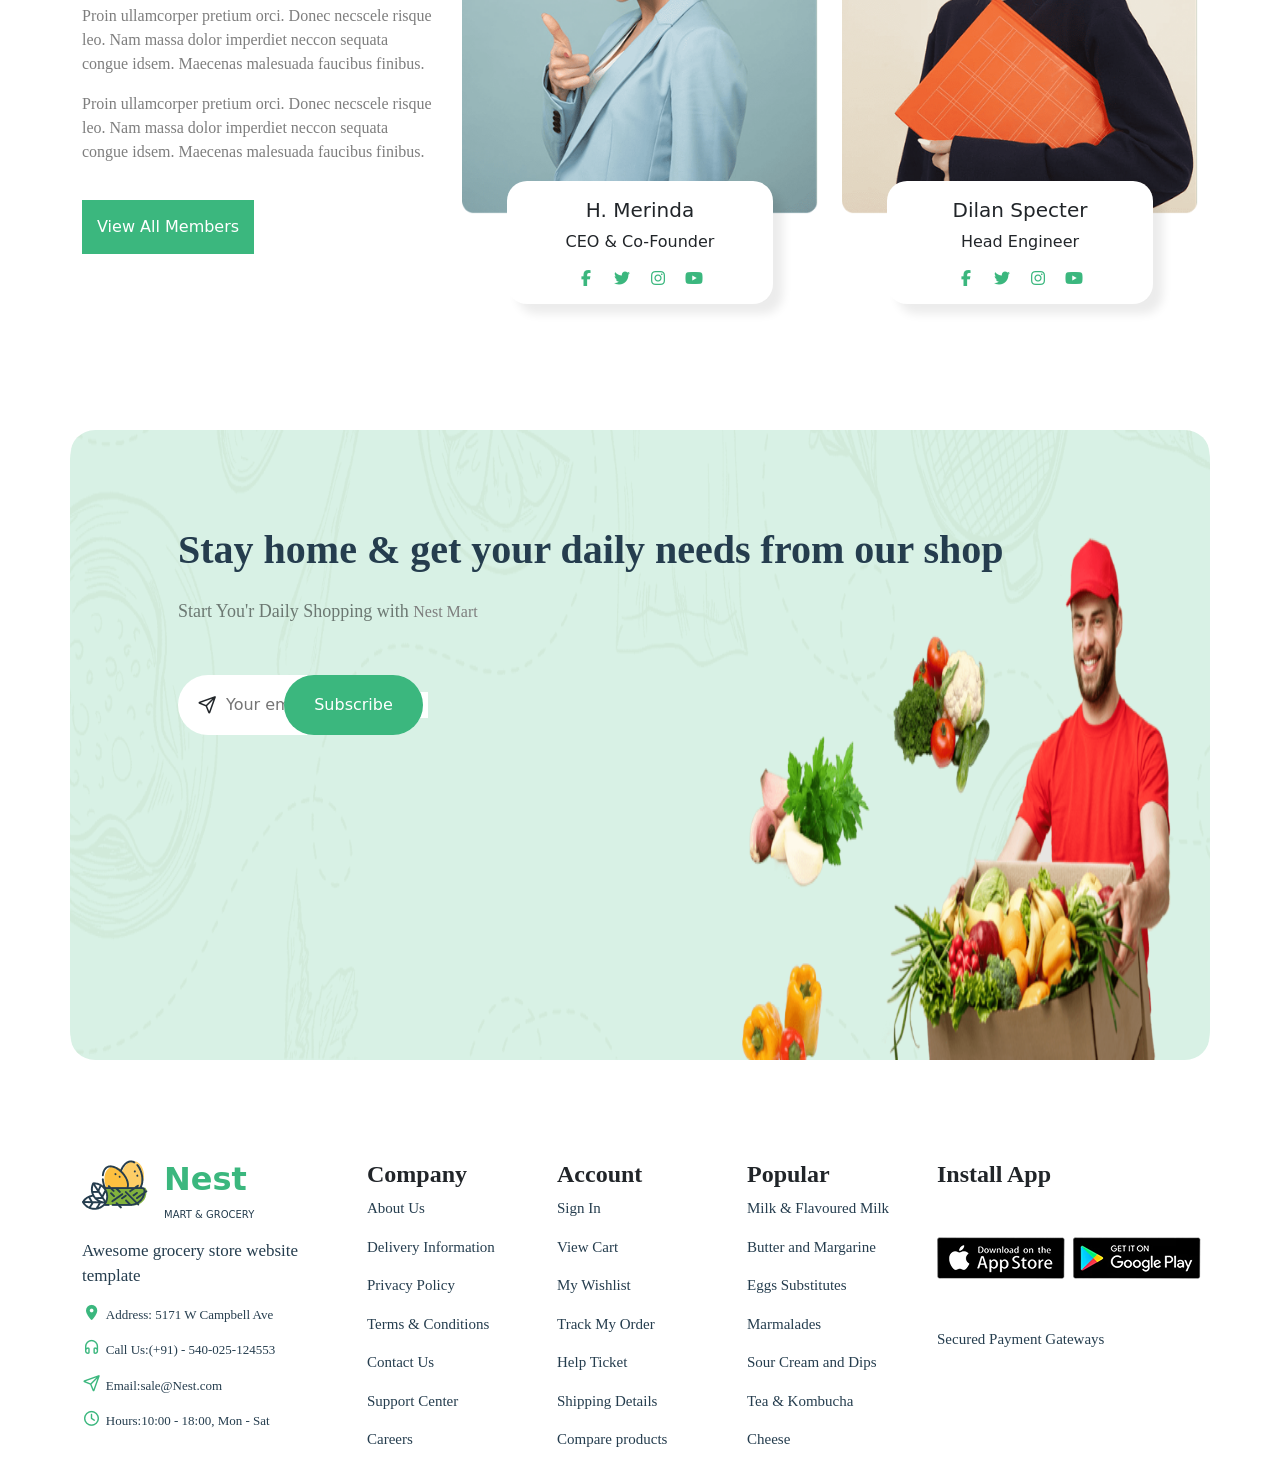
<file: About.html>
<!doctype html>
<html lang="en">
  <head>
    <meta charset="UTF-8" />
    <meta name="viewport" content="width=device-width, initial-scale=1.0" />
    <title>About</title>
    <link rel="stylesheet" href="./CSS/bootstrap.min.css" />
    <link rel="stylesheet" href="./CSS/all.min.css" />
    <link rel="stylesheet" href="./CSS/style.css" />
    <link
      rel="stylesheet"
      href="https://cdn.jsdelivr.net/npm/swiper@11/swiper-bundle.min.css"
    />
  </head>
  <body>
    <header>
      <div class="container">
        <div class="row mt-5">
          <div class="col-md-3">
            <div class="d-flex">
              <figure>
                <img src="./imges/Clip path group.png" alt="lago" />
              </figure>
              <figcaption class="ms-3">
                <h2 class="h2-top">Nest</h2>
                <p class="p-top">MART & GROCERY</p>
              </figcaption>
            </div>
          </div>
          <div class="col-md-5">
            <div class="search">
              <select class="border-0">
                <option value="All Categories">All Categories</option>
                <option value="Milks & Dairies">Milks & Dairies</option>
                <option value="Clothing">Clothing</option>
                <option value="Pet Foods">Pet Foods</option>
                <option value="Baking material">Baking material</option>
                <option value="Fresh Fruit">Fresh Fruit</option>
              </select>
              <input
                type="text"
                placeholder="search For Items"
                class="p-2 w-50 border-0 border-start text-black-50"
              />
              <i class="fa-solid fa-magnifying-glass fa-1x text-black-50"></i>
            </div>
          </div>
          <div class="col-md-4 d-flex icons">
            <div class="d-flex position-relative ms-5 ps-5  ms-sm">
              <i class="fa-solid fa-code-compare fa-2x"></i>
              <p>Compare</p>
              <div class="position-absolute number">3</div>
            </div>
            <div class="d-flex position-relative ms-4">
              <i class="fa-regular fa-heart fa-2x"></i>
              <p>Wishlist</p>
              <div class="position-absolute number">6</div>
            </div>
            <div class="d-flex position-relative ms-4">
              <i class="fa-solid fa-2x fa-cart-shopping"></i>
              <p>Cart</p>
              <div class="position-absolute number">2</div>
            </div>
          </div>
        </div>
      </div>
       <nav class="navbar navbar-expand-lg border p-0">
        <div class="container-fluid   ms-5 ps-5 ">
          <button
            class="navbar-toggler"
            type="button"
            data-bs-toggle="collapse"
            data-bs-target="#navbarNavDropdown"
            aria-controls="navbarNavDropdown"
            aria-expanded="false"
            aria-label="Toggle navigation"
          >
            <span class="navbar-toggler-icon"></span>
          </button>
          <div class="collapse navbar-collapse " id="navbarNavDropdown">
            <ul class="navbar-nav">
              <li class="nav-item">
                <a class="nav-link active" aria-current="page" href="#" id="Home">Home</a>
              </li>
              <li class="nav-item">
                <a class="nav-link" href="#" id="About">About</a>
              </li>
              <li class="nav-item dropdown">
                <a
                  class="nav-link "
                  href="#"
                  id="Blog"
                >
                  Blog
                </a>
               
                <ul class="dropdown-menu">
                  <li><a class="dropdown-item" href="#">Action</a></li>
                  <li><a class="dropdown-item" href="#">Another action</a></li>
                  <li>
                    <a class="dropdown-item" href="#">Something else here</a>
                  </li>
                </ul>
              </li>
              <li class="nav-item">
                <a class="nav-link" href="#" id="Blog-Details">Blog Details</a>
              </li>
             
              <li class="nav-item">
                <a class="nav-link" href="#" id="Contact">Contact</a>
              </li>
            
            </ul>
            <div class="d-flex justify-content-end w-75">
              <i class="fa-regular fa-headphones fa-2x"></i>
              <div>
                <h5 class="h2-top">1900 - 888</h5>
                <p class="text-black-50">24/7 Support Center</p>
              </div>
            </div>
          </div>
        </div>
      </nav>
      <div class="container mt-4">
        <div class="row ">
         <div class="col-md-6 bg-About">
      
         </div>
          <div class="col-md-6 ">
           <div class="Contant ms-5 mt-5">
            <h2>Welcome to Nest</h2>
            <p>Lorem ipsum dolor sit amet, consectetur adipiscing elit, sed do eiusmod tempor incididunt ut labore et dolore magna aliqua. Ut enim ad minim veniam, quis nostrud exercitation ullamco laboris nisi ut aliquip ex ea commodo consequat. Duis aute irure dolor inreprehenderit in voluptate id est laborum.</p>
            <p>Ius ferri velit sanctus cu, sed at soleat accusata. Dictas prompta et Ut placerat legendos interpr .Donec vitae sapien ut libero venenatis faucibus. Nullam quis ante Etiam sit amet orci eget. Quis commodo odio aenean sed adipiscing. Turpis massa tincidunt dui ut ornare lectus. Auctor elit sed vulputate mi sit amet. Commodo consequat. Duis aute irure dolor in reprehenderit in voluptate id est laborum.</p>
            <div class="imges d-flex">
              <figure>
                <img src="./imges/about-2.png.png" class="img-fluid w-100 h" alt="">
              </figure>
               <figure>
                <img src="./imges/about-3.png.png" class="ms-md-3 ms-1 img-fluid  w-100 h" alt="">
              </figure>
               <figure>
                <img src="./imges/about-4.png.png" class="ms-md-4  ms-1 img-fluid  w-100 h " alt="">
              </figure>
            </div>
           </div>
         </div>
        </div>
      </div>
    
    </header>
    <section id="sec2">
         <div class="container">
           <div class="row ">
             <h2 class="text-center">What We Provide?</h2>
           </div>
           <div class="row mt-4 g-4">
            <div class="col-md-4">
              <div class="cat-About text-center">
                  <figure>
                    <img src="./imges/icon-1.svg fill.png" alt="">
                  </figure>
                  <figcaption>
                    <h2>Best Prices & Offers</h2>
                    <p>There are many variations of passages of Lorem Ipsum available, but the majority have suffered alteration in some form</p>
                    <p>Read more</p>
                  </figcaption>
              </div>
            </div>
            <div class="col-md-4">
              <div class="cat-About text-center">
                  <figure>
                    <img src="./imges/icon-2.svg fill.png" alt="">
                  </figure>
                  <figcaption>
                    <h2>Wide Assortment</h2>
                    <p>There are many variations of passages of Lorem Ipsum available, but the majority have suffered alteration in some form</p>
                    <p>Read more</p>
                  </figcaption>
              </div>
            </div>
            <div class="col-md-4">
              <div class="cat-About text-center">
                  <figure>
                    <img src="./imges/icon-3.svg fill.png" alt="">
                  </figure>
                  <figcaption>
                    <h2>Free Delivery</h2>
                    <p>There are many variations of passages of Lorem Ipsum available, but the majority have suffered alteration in some form</p>
                    <p>Read more</p>
                  </figcaption>
              </div>
            </div>
             <div class="col-md-4">
              <div class="cat-About text-center">
                  <figure>
                    <img src="./imges/icon-4.svg.png" alt="">
                  </figure>
                  <figcaption>
                    <h2>Easy Returns</h2>
                    <p>There are many variations of passages of Lorem Ipsum available, but the majority have suffered alteration in some form</p>
                    <p>Read more</p>
                  </figcaption>
              </div>
            </div>
             <div class="col-md-4">
              <div class="cat-About text-center">
                  <figure>
                    <img src="./imges/icon-5.svg.png" alt="">
                  </figure>
                  <figcaption>
                    <h2>100% Satisfaction</h2>
                    <p>There are many variations of passages of Lorem Ipsum available, but the majority have suffered alteration in some form</p>
                    <p>Read more</p>
                  </figcaption>
              </div>
            </div>
            <div class="col-md-4">
              <div class="cat-About text-center">
                  <figure>
                    <img src="./imges/icon-6.svg.png" alt="">
                  </figure>
                  <figcaption>
                    <h2>Great Daily Deal</h2>
                    <p>There are many variations of passages of Lorem Ipsum available, but the majority have suffered alteration in some form</p>
                    <p>Read more</p>
                  </figcaption>
              </div>
            </div>
            
           </div>
         </div>
    </section>
    <section id="sec3 " class="sec3"> 
      <div class="container ">
       <div class="container">
         <div class="row">
           <div class="col-md-6">
             <figure>
                <img src="./imges/about-5.png.png" class="img-fluid" alt="">
             </figure>
           </div>
            <div class="col-md-6">
             <div class="content-sec3 mt-5">
               <p>Our performance</p>
               <h2 class="mb-4">Your Partner for e-commerce grocery solution</h2>
               <p>Ed ut perspiciatis unde omnis iste natus error sit voluptatem accusantium doloremque laudantium, totam rem aperiam, eaque ipsa quae ab illo inventore veritatis et quasi architecto</p>
               <p>Pitatis et quasi architecto beatae vitae dicta sunt explicabo. Nemo enim ipsam voluptatem quia voluptas sit aspernatur aut odit aut fugit, sed quia</p>
             </div>
           </div>
         </div>
         <div class="row">
          
            <div class="col-md-4">
             <div class="content-sec3-row  mt-5">
               
               <h2 class="mb-4">Who we are</h2>
               <p>Volutpat diam ut venenatis tellus in metus. Nec dui nunc mattis enim uttellus eros donec ac odio orci ultrices in. ellus eros donec ac odio orci ultrices in.</p>
              
             </div>
           </div>
           <div class="col-md-4">
             <div class="content-sec3-row ms-lg-2 mt-5">
               
               <h2 class="mb-4">Our history</h2>
               <p>Volutpat diam ut venenatis tellus in metus. Nec dui nunc mattis enim uttellus eros donec ac odio orci ultrices in. ellus eros donec ac odio orci ultrices in.</p>
              
             </div>
           </div>
           <div class="col-md-4">
             <div class="content-sec3-row ms-lg-2   mt-5">
               
               <h2 class="mb-4">Our mission</h2>
               <p>Volutpat diam ut venenatis tellus in metus. Nec dui nunc mattis enim uttellus eros donec ac odio orci ultrices in. ellus eros donec ac odio orci ultrices in.</p>
              
             </div>
           </div>
         </div>
         <div class="row">
             <figure class="mt-4">
               <img src="./imges/Main (2).png" class="w-100" alt="Main">
             </figure>
          </div>
          
         </div>
       </div>
      </div>
    </section>
    <section class="mt-5">
      <div class="container">
          <div class="row">
             <h2 class="text-center head3">What We Provide?</h2>
           </div>
           <div class="row mt-5">
             <div class="col-md-4">
              <div class="content-sec4">
                 <p>Our Team</p>
                 <h2>Meet Our Expert Team</h2>
                 <p>Proin ullamcorper pretium orci. Donec necscele risque leo. Nam massa dolor imperdiet neccon sequata congue idsem. Maecenas malesuada faucibus finibus.</p>
                 <p>Proin ullamcorper pretium orci. Donec necscele risque leo. Nam massa dolor imperdiet neccon sequata congue idsem. Maecenas malesuada faucibus finibus.</p>
                 <button>View All Members</button>
              </div>
              
             </div>
             <div class="col-md-4 mb-lg-0 mt-lg-0 mt-3 mb-5 position-relative">
              <figure>
                <img src="./imges/Main.png" class="w-100 img-fluid" alt="">
              </figure>
              <div class="con position-absolute ">
                  <h5>H. Merinda</h5>
                  <p>CEO & Co-Founder</p>
                <div class="i d-flex justify-content-center align-items-center ">
                  <i class="fa-brands fa-facebook-f"></i>
                  <i class="fa-brands fa-twitter ms-3"></i>
                  <i class="fa-brands fa-instagram ms-3"></i>
                  <i class="fa-brands fa-youtube ms-3"></i>
                </div>
                </div> 
               
             </div>
              <div class="col-md-4 mt-lg-0 mt-4 position-relative">
              <figure>
                <img src="./imges/Main (1).png" class="w-100 img-fluid" alt="">
              </figure>
              <div class="con position-absolute ">
                  <h5>Dilan Specter</h5>
                  <p>Head Engineer</p>
                  <div class="i d-flex justify-content-center align-items-center ">
                  <i class="fa-brands fa-facebook-f"></i>
                  <i class="fa-brands fa-twitter ms-3"></i>
                  <i class="fa-brands fa-instagram ms-3"></i>
                  <i class="fa-brands fa-youtube ms-3"></i>
                </div>
                </div> 
              
             </div>
           </div>
        </div>
      </div>
    </section>
   
    <section id="sec6">
      <div class="container">
        <div class="row g-4">
         
        </div>
      </div>
    </section>
     <section id="sec7">
      <div class="container bg-sec">
        <div class="row">
          <div class="col-12 ">
            <div class="sec-content mt-5 ms-md-5 ps-md-5 pt-5">
             <h2>Stay home & get your daily needs from our shop</h2>
             <p class="mt-4 text-black-50">Start You'r Daily Shopping with <span>Nest Mart</span></p>
             <div class="width">
               <div class="Subscribe position-relative">
              <i class="fa-regular fa-paper-plane"></i>
              <input type="email" class="border-0 ms-2" placeholder="Your emaill address">
              <button class="position-absolute end-0" >Subscribe</button>
            </div>
             </div>
              
          </div>
          </div>
          
        </div>
      </div>
      
    </section>
    <Footer id="sec8">
     <div class="container">
       <div class="row g-4">
         <div class="col-lg-3  col-md-6">
             <div class="d-flex">
              <figure>
                <img src="./imges/Clip path group.png" alt="lago" />
              </figure>
              <figcaption class="ms-3">
                <h2 class="h2-top">Nest</h2>
                <p class="p-top">MART & GROCERY</p>
              </figcaption>
            </div>
            <p class="hw">Awesome grocery store website template</p>
            <div class="d">
              <div class="d-flex location">
                <i class="fa-solid fa-location-dot"></i>
                <p>Address: 5171 W Campbell Ave</p>
              </div>
              <div class="d-flex location">
                <i class="fa-regular fa-headphones"></i>
                <p>Call Us:(+91) - 540-025-124553</p>
              </div>
               <div class="d-flex location">
                <i class="fa-regular fa-paper-plane"></i>
                <p>Email:sale@Nest.com</p>
              </div>
              <div class="d-flex location">
                <i class="fa-regular fa-clock"></i>
                <p>Hours:10:00 - 18:00, Mon - Sat</p>
              </div>
              
            </div>
         </div>
         <div class="col-lg-2 col-md-6">
          <div class="Footer-div">
             <h5>Company</h5>
             <p>About Us</p>
             <p>Delivery Information</p>
             <p>Privacy Policy</p>
             <p>Terms & Conditions</p>
             <p>Contact Us</p>
             <p>Support Center</p>
             <p>Careers</p>
          </div>
         </div>
         <div class="col-lg-2 col-md-6">
          <div class="Footer-div">
             <h5>Account</h5>
             <p>Sign In</p>
             <p>View Cart</p>
             <p>My Wishlist</p>
             <p>Track My Order</p>
             <p>Help Ticket</p>
             <p>Shipping Details</p>
             <p>Compare products</p>
          </div>
         </div>
       
          <div class="col-lg-2 col-md-6">
          <div class="Footer-div">
             <h5>Popular</h5>
             <p>Milk & Flavoured Milk</p>
             <p>Butter and Margarine</p>
             <p>Eggs Substitutes</p>
             <p>Marmalades</p>
             <p>Sour Cream and Dips</p>
             <p>Tea & Kombucha</p>
             <p>Cheese</p>
          </div>
          
         </div>
          <div class="col-lg-3 col-sm-12 col-md-6">
          <div class="Footer-div">
             <h5>Install App</h5>
             <div class="Daonloads mt-5 ">
              <figcaption class="d-flex">
                <img src="./imges/162.png"  alt="apple">
                <img src="./imges/163.png" class="ms-2" alt="apple">
              </figcaption>
              <p class="mt-5">Secured Payment Gateways</p>
             </div>
            
          </div>
          
         </div>
         </div>
        </div>
        </div>
    </Footer>


    <script src="./Js/jquery-3.7.1.min.js"></script>
    <script src="./Js/bootstrap.bundle.min.js"></script>
    <script src="https://cdn.jsdelivr.net/npm/swiper@11/swiper-bundle.min.js"></script>
    <script src="./Js/main.js"></script>
  </body>
</html>
</file>
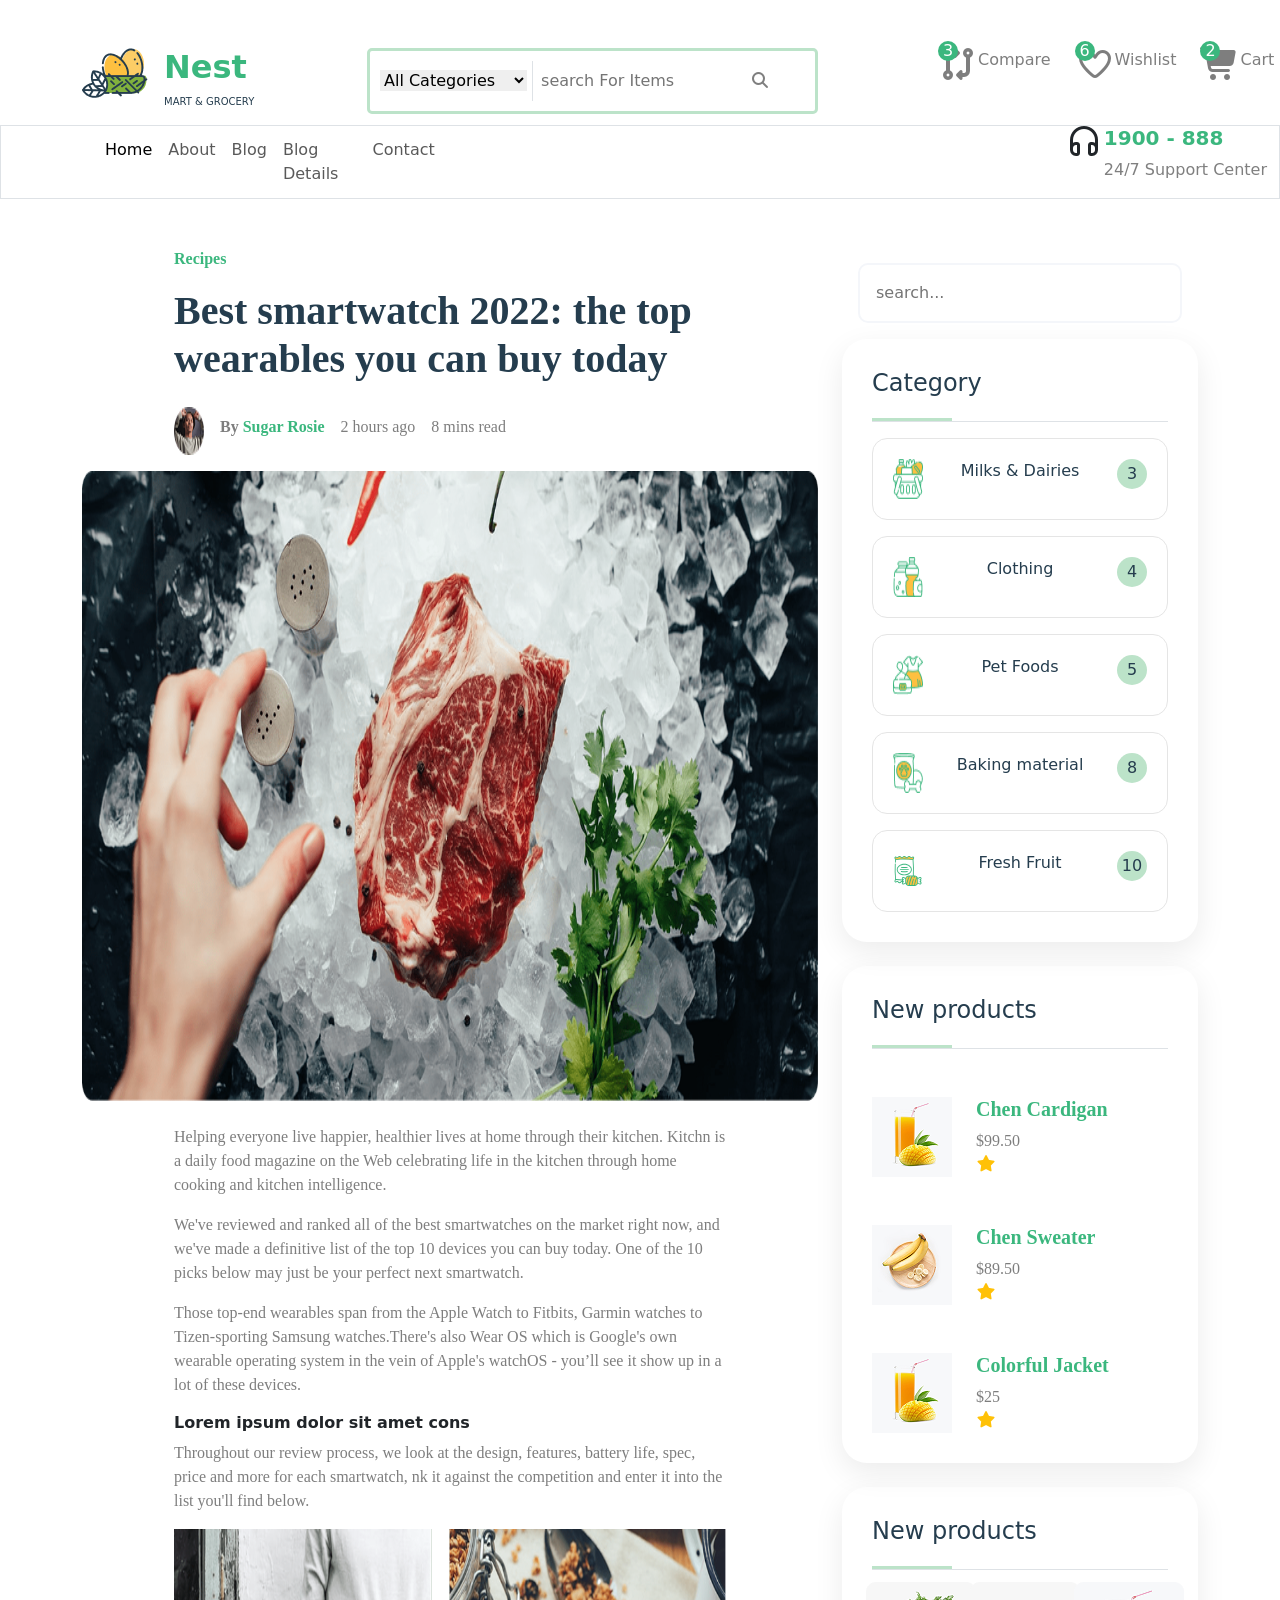
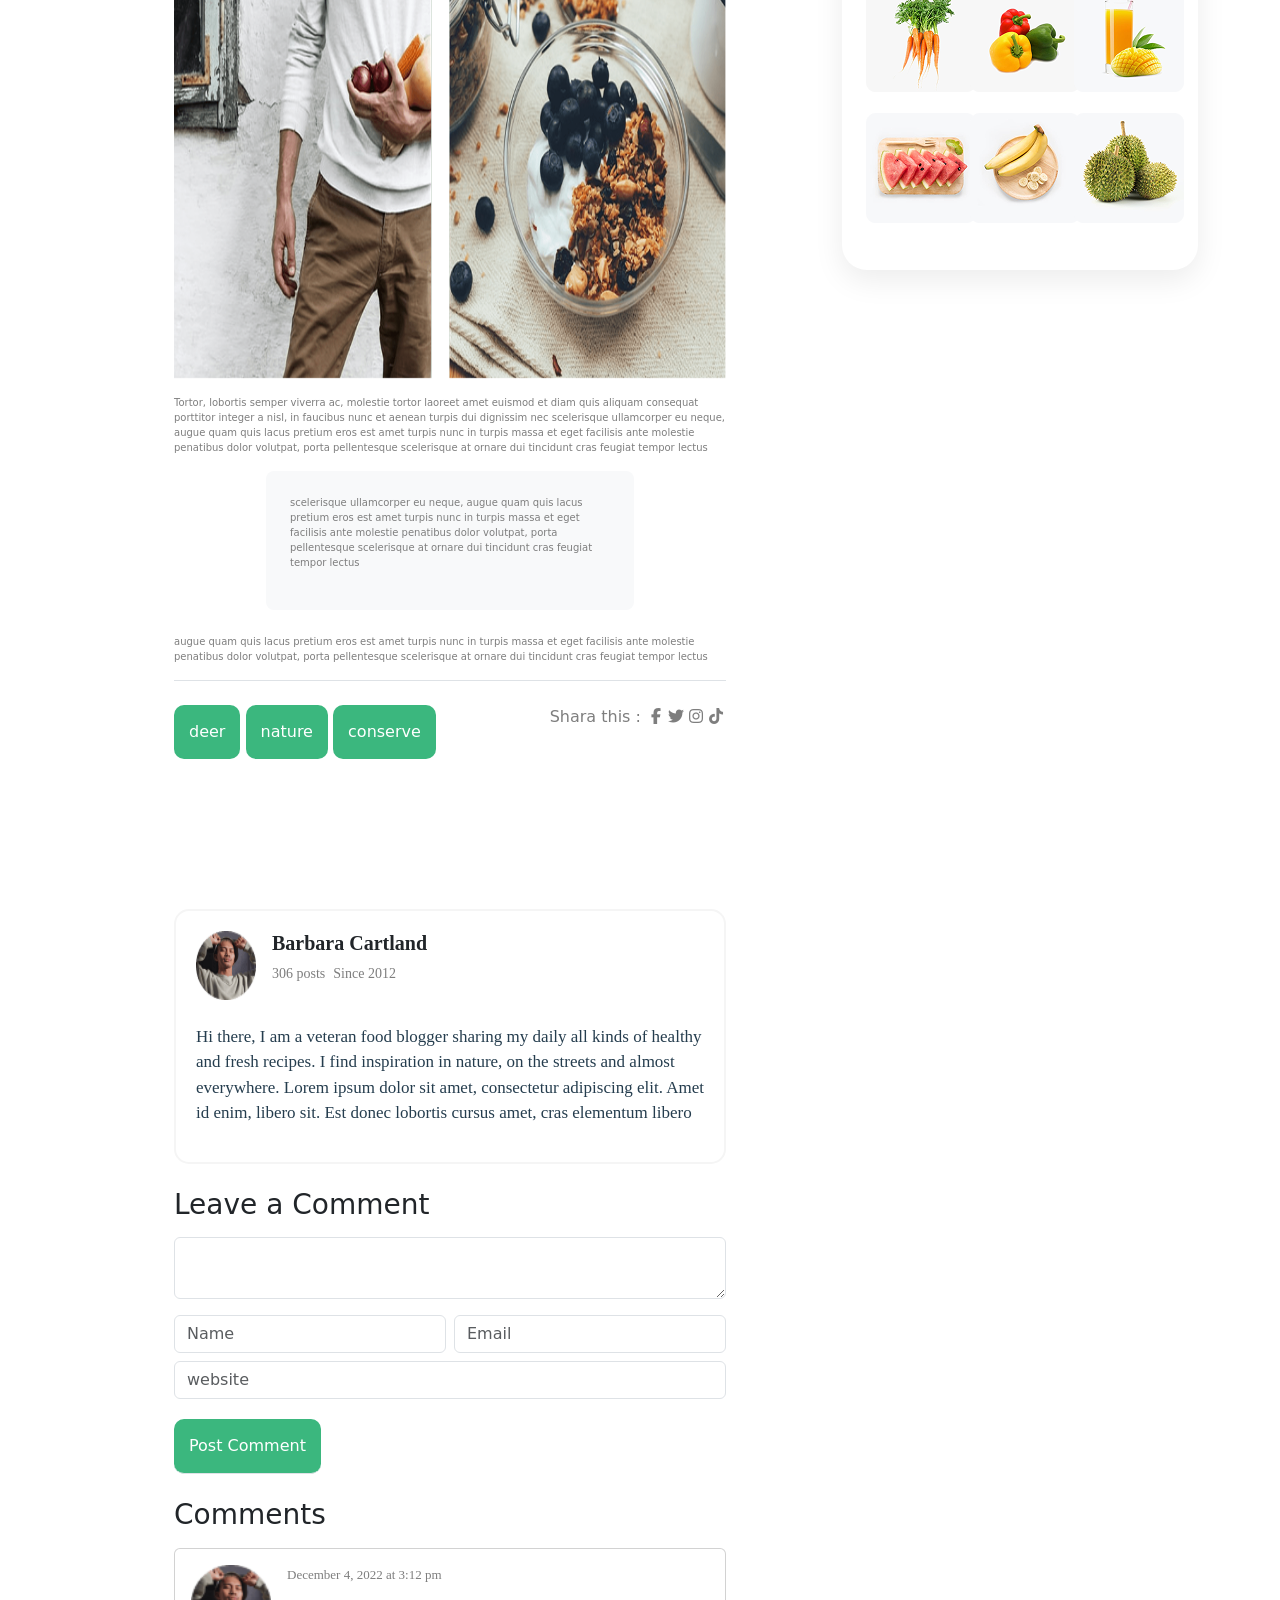
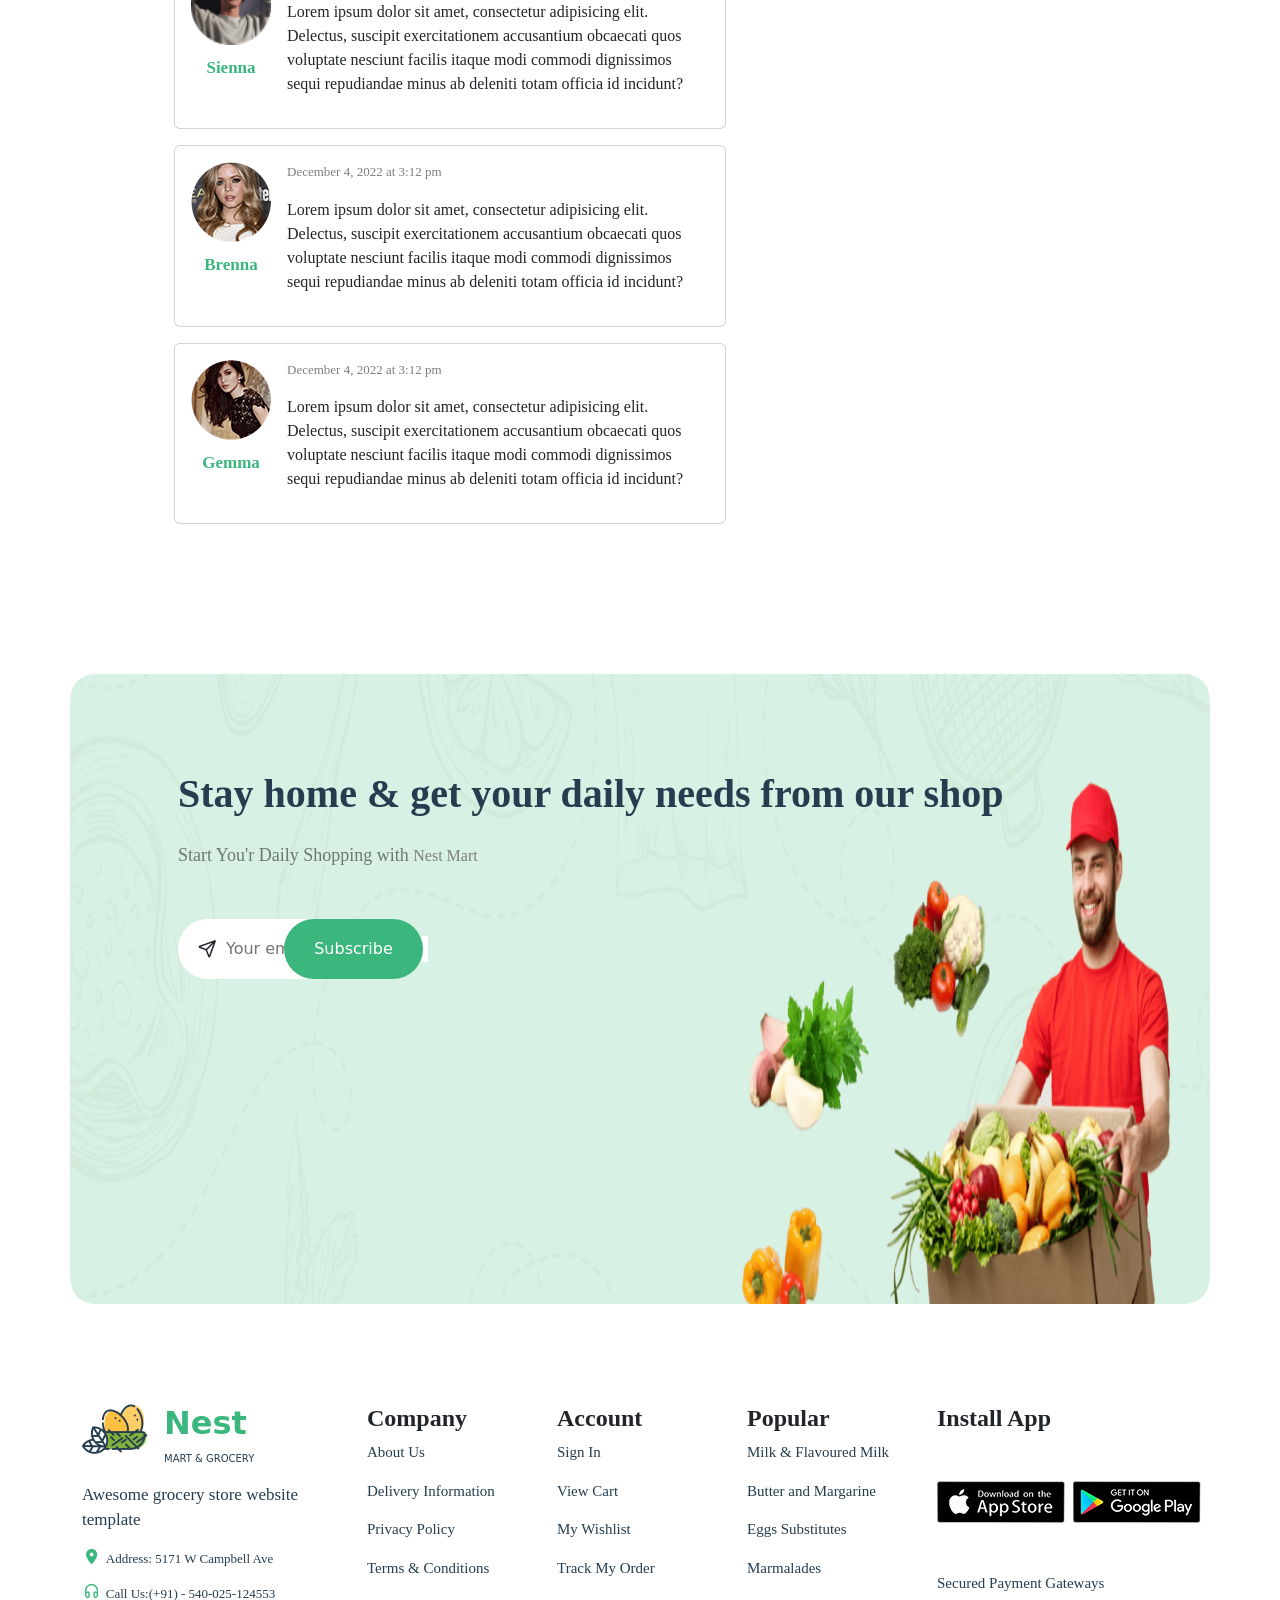
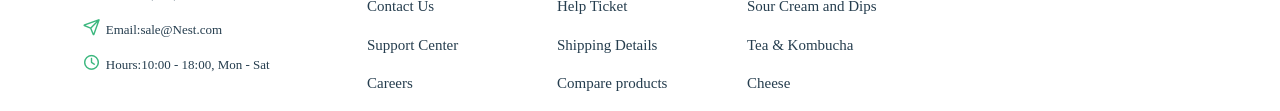
<file: Blog-detelis.html>
<!doctype html>
<html lang="en">
  <head>
    <meta charset="UTF-8" />
    <meta name="viewport" content="width=device-width, initial-scale=1.0" />
    <title>Blog Details</title>
    <link rel="stylesheet" href="./CSS/bootstrap.min.css" />
    <link rel="stylesheet" href="./CSS/all.min.css" />
    <link rel="stylesheet" href="./CSS/style.css" />
    <link
      rel="stylesheet"
      href="https://cdn.jsdelivr.net/npm/swiper@11/swiper-bundle.min.css"
    />
  </head>
  <body>
    <header>
      <div class="container">
        <div class="row mt-5">
          <div class="col-md-3">
            <div class="d-flex">
              <figure>
                <img src="./imges/Clip path group.png" alt="lago" />
              </figure>
              <figcaption class="ms-3">
                <h2 class="h2-top">Nest</h2>
                <p class="p-top">MART & GROCERY</p>
              </figcaption>
            </div>
          </div>
          <div class="col-md-5">
            <div class="search">
              <select class="border-0">
                <option value="All Categories">All Categories</option>
                <option value="Milks & Dairies">Milks & Dairies</option>
                <option value="Clothing">Clothing</option>
                <option value="Pet Foods">Pet Foods</option>
                <option value="Baking material">Baking material</option>
                <option value="Fresh Fruit">Fresh Fruit</option>
              </select>
              <input
                type="text"
                placeholder="search For Items"
                class="p-2 w-50 border-0 border-start text-black-50"
              />
              <i class="fa-solid fa-magnifying-glass fa-1x text-black-50"></i>
            </div>
          </div>
          <div class="col-md-4 d-flex icons">
            <div class="d-flex position-relative ms-5 ps-5  ms-sm">
              <i class="fa-solid fa-code-compare fa-2x"></i>
              <p>Compare</p>
              <div class="position-absolute number">3</div>
            </div>
            <div class="d-flex position-relative ms-4">
              <i class="fa-regular fa-heart fa-2x"></i>
              <p>Wishlist</p>
              <div class="position-absolute number">6</div>
            </div>
            <div class="d-flex position-relative ms-4">
              <i class="fa-solid fa-2x fa-cart-shopping"></i>
              <p>Cart</p>
              <div class="position-absolute number">2</div>
            </div>
          </div>
        </div>
      </div>
         <nav class="navbar navbar-expand-lg border p-0">
        <div class="container-fluid   ms-5 ps-5 ">
          <button
            class="navbar-toggler"
            type="button"
            data-bs-toggle="collapse"
            data-bs-target="#navbarNavDropdown"
            aria-controls="navbarNavDropdown"
            aria-expanded="false"
            aria-label="Toggle navigation"
          >
            <span class="navbar-toggler-icon"></span>
          </button>
          <div class="collapse navbar-collapse " id="navbarNavDropdown">
            <ul class="navbar-nav">
              <li class="nav-item">
                <a class="nav-link active" aria-current="page" href="#" id="Home">Home</a>
              </li>
              <li class="nav-item">
                <a class="nav-link" href="#" id="About">About</a>
              </li>
              <li class="nav-item dropdown">
                <a
                  class="nav-link "
                  href="#"
                  id="Blog"
                >
                  Blog
                </a>
               
                <ul class="dropdown-menu">
                  <li><a class="dropdown-item" href="#">Action</a></li>
                  <li><a class="dropdown-item" href="#">Another action</a></li>
                  <li>
                    <a class="dropdown-item" href="#">Something else here</a>
                  </li>
                </ul>
              </li>
              <li class="nav-item">
                <a class="nav-link" href="#" id="Blog-Details">Blog Details</a>
              </li>
             
              <li class="nav-item">
                <a class="nav-link" href="#" id="Contact">Contact</a>
              </li>
            
            </ul>
            <div class="d-flex justify-content-end w-75">
              <i class="fa-regular fa-headphones fa-2x"></i>
              <div>
                <h5 class="h2-top">1900 - 888</h5>
                <p class="text-black-50">24/7 Support Center</p>
              </div>
            </div>
          </div>
        </div>
      </nav>
       <div class="container mt-5">
          <div class="row">
            <div class="col-md-8">
              <div class="con1 m-auto w-75">
                <p>Recipes</p>
                <h2>Best smartwatch 2022: the top wearables you can buy today</h2>
                <div class="d-flex mt-4">
                  <img src="./imges/1549.png" alt="">
                  <p class="p1 ms-3 mt-2"><span>By</span> Sugar Rosie</p>
                  <p class="p1 ms-3 mt-2">2 hours ago</p>
                   <p class="p1 ms-3 mt-2">8 mins read</p>
                </div>
              </div>
              <div class="bg mt-3 ">

              </div>
              <div class="mt-4 m-auto w-75 con2" >
                <p>Helping everyone live happier, healthier lives at home through their kitchen. Kitchn is a daily food magazine on the Web celebrating life in the kitchen through home cooking and kitchen intelligence.</p>
                <p>We've reviewed and ranked all of the best smartwatches on the market right now, and we've made a definitive list of the top 10 devices you can buy today. One of the 10 picks below may just be your perfect next smartwatch.</p>
                <p>Those top-end wearables span from the Apple Watch to Fitbits, Garmin watches to Tizen-sporting Samsung watches.There's also Wear OS which is Google's own wearable operating system in the vein of Apple's watchOS - you’ll see it show up in a lot of these devices.</p>
                <h6 class="fw-bold">Lorem ipsum dolor sit amet cons</h6>
                <p>Throughout our review process, we look at the design, features, battery life, spec, price and more for each smartwatch, nk it against the competition and enter it into the list you'll find below.</p>
      
              </div>
              <div class="bg1 m-auto w-75 bg-white" >
              </div>
               <div class=" text-color m-auto pt-3 w-75">
               <p>Tortor, lobortis semper viverra ac, molestie tortor laoreet amet euismod et diam quis aliquam consequat porttitor integer a nisl, in faucibus nunc et aenean turpis dui dignissim nec scelerisque ullamcorper eu neque, augue quam quis lacus pretium eros est amet turpis nunc in turpis massa et eget facilisis ante molestie penatibus dolor volutpat, porta pellentesque scelerisque at ornare dui tincidunt cras feugiat tempor lectus</p>
              </div>
               <div class=" text-color m-auto  w-50 bg-body-tertiary p-4 rounded-3">
               <p>  scelerisque ullamcorper eu neque, augue quam quis lacus pretium eros est amet turpis nunc in turpis massa et eget facilisis ante molestie penatibus dolor volutpat, porta pellentesque scelerisque at ornare dui tincidunt cras feugiat tempor lectus</p>
              </div>
               <div class="text-color m-auto  w-75 border-bottom pt-4">
               <p> augue quam quis lacus pretium eros est amet turpis nunc in turpis massa et eget facilisis ante molestie penatibus dolor volutpat, porta pellentesque scelerisque at ornare dui tincidunt cras feugiat tempor lectus</p>
              </div>
              <div class="m-auto d-flex justify-content-between flex-wrap  w-75  pt-4">
                <div class="buttons1">
                  <button>deer</button>
                  <button>nature</button>
                  <button>conserve</button>
                </div>
                <div class="icons">
                  <p>Shara this : <i class="fa-brands fa-facebook-f"></i><i class="fa-brands fa-twitter"></i><i class="fa-brands fa-instagram"></i><i class="fa-brands fa-tiktok"></i></p>
                </div>
              </div>
            </div>
            <div class="col-md-4">
               <figcaption class="bar-buttons  p-3">
    
                 <input type="text" class="p-3 w-100" placeholder="search...">
 
            </figcaption>
             <div >
          <div class="catg">
              <h4 class="border-bottom w-100 catg-text-color">Category</h4>
              <div class="d-flex justify-content-between mt-3 style-cat-name">
                <img src="./imges/category-1.svg (1).png" alt="mailks" />
                <p class="catg-text-color">Milks & Dairies</p>
                <div class="number bg-second">3</div>
              </div>
              <div class="d-flex justify-content-between mt-3 style-cat-name">
                <img src="./imges/category-2.svg.png" alt="mailks" />
                <p class="catg-text-color">Clothing</p>
                <div class="number bg-second">4</div>
              </div>
              <div class="d-flex justify-content-between mt-3 style-cat-name">
                <img src="./imges/category-3.svg.png" alt="pet foods" />
                <p class="catg-text-color">Pet Foods</p>
                <div class="number bg-second">5</div>
              </div>
              <div class="d-flex justify-content-between mt-3 style-cat-name">
                <img src="./imges/category-4.svg.png" alt="Baking material" />
                <p class="catg-text-color">Baking material</p>
                <div class="number bg-second">8</div>
              </div>
              <div class="d-flex justify-content-between mt-3 style-cat-name">
                <img src="./imges/category-5.svg.svg" alt="Baking material" />
                <p class="catg-text-color">Fresh Fruit</p>
                <div class="number bg-second">10</div>
              </div>
            </div>
             <div class="catg mt-4">
              <h4 class="border-bottom w-100 catg-text-color">New products</h4>
             
               <div class="mt-5 priceRang d-flex ">
                <figcaption>
                   <img src="./imges/thumbnail-3.jpg.png" alt="">
                </figcaption>
                <figcaption class="ms-4">
                <h5>Chen Cardigan</h5>
                <p class="mb-0">$99.50</p>
                <i class="fa-solid fa-star text-warning"></i>
                </figcaption>
                
               
               </div>
               <div class="mt-5 priceRang d-flex ">
                <figcaption>
                   <img src="./imges/thumbnail-4.jpg.png" alt="">
                </figcaption>
                <figcaption class="ms-4 ">
                <h5>Chen Sweater</h5>
                <p class="mb-0">$89.50</p>
                <i class="fa-solid fa-star text-warning"></i>
                </figcaption>
                
               
               </div>
               <div class="mt-5 priceRang d-flex ">
                <figcaption>
                   <img src="./imges/thumbnail-3.jpg.png" alt="">
                </figcaption>
                <figcaption class="ms-4">
                <h5>Colorful Jacket</h5>
                <p class="mb-0">$25</p>
                <i class="fa-solid fa-star text-warning"></i>
                </figcaption>
                
               
               </div>
               
              
              
               </div>
               <div class="catg  mt-4">
              <h4 class="border-bottom w-100 catg-text-color">New products</h4>
                   <div class="row gx-3">
                        <div class="imges col-md-4 g-1 d-flex flex-wrap">
                        <figure>
                         <img src="./imges/109.png" alt="">
                        </figure>
                        </div> 
                         <div class="imges col-md-4 g-1 d-flex flex-wrap">
                        <figure>
                         <img src="./imges/111.png" alt="">
                        </figure>
                        </div> 
                         <div class="imges col-md-4 g-1 d-flex flex-wrap">
                        <figure>
                         <img src="./imges/113.png" alt="">
                        </figure>
                        </div>
                          <div class="imges col-md-4 g-1 d-flex flex-wrap">
                        <figure>
                         <img src="./imges/117.png" alt="">
                        </figure>
                        </div>
                          <div class="imges col-md-4 g-1 d-flex flex-wrap">
                        <figure>
                         <img src="./imges/115.png" alt="">
                        </figure>
                        </div>
                          <div class="imges col-md-4 g-1 d-flex flex-wrap">
                        <figure>
                         <img src="./imges/119.png" alt="">
                        </figure>
                        </div>
                   </div>
                             
               
               </div>
               
              
              
               
        </div>
          </div>
          </div>
       </div>
    </header>
    <section id="sec2" class="sec2" >
     <div class="container">
       <div class="row">
        <div class="col-md-8">
             <div class="post">
      <div class="posttitle d-flex">
        <img src="./imges/1560.png" class="img-fluid" alt="">
        <div class="ms-3">
          <h5>Barbara Cartland</h5>
           <div class="d-flex">
            <p >306 posts</p>
            <p class="ms-2">Since 2012</p>
           </div>
        </div>
      </div>
      <div class="postcontent mt-4">
        <p>Hi there, I am a veteran food blogger sharing my daily all kinds of healthy and fresh recipes. I find inspiration in nature, on the streets and almost everywhere. Lorem ipsum dolor sit amet, consectetur adipiscing elit. Amet id enim, libero sit. Est donec lobortis cursus amet, cras elementum libero</p>
      </div>
      
     </div>
      <div class="w-75 m-auto mt-4">
         <h3 class="mb-3">Leave a Comment</h3>
         <textarea name="" class="form-control " id=""></textarea>
         <div class="int d-flex mt-3">
          <input type="text" placeholder="Name" class="form-control w-50" >
          <input type="text" placeholder="Email" class="form-control w-50 ms-2">
         </div>
         <input type="text" placeholder="website" class="form-control mt-2">
         <button class="buttonsec border-bottom">Post Comment</button>
         
      </div>
      <div class="w-75  m-auto mt-4">
         <h3 class="mb-3">Comments</h3>
         <div class="card  w-100 p-3 d-flex flex-row gap-3">
  
  <figure class=" m-0" style="width: 80px; flex-shrink: 0;">
    <img src="./imges/1560.png" alt="" class="w-100">
    <p class="text-center mb-0 mummber-name">Sienna</p>
  </figure>
  
  <div class=" flex-grow-1 caption ">
    <p>December 4, 2022 at 3:12 pm</p>
    <p>Lorem ipsum dolor sit amet, consectetur adipisicing elit. Delectus, suscipit exercitationem accusantium obcaecati quos voluptate nesciunt facilis itaque modi commodi dignissimos sequi repudiandae minus ab deleniti totam officia id incidunt?</p>
  </div>

        </div>
         <div class="card mt-3  w-100 p-3 d-flex flex-row gap-3">
  
  <figure class=" m-0" style="width: 80px; flex-shrink: 0;">
    <img src="./imges/author-3.png.png" alt="" class="w-100">
    <p class="text-center mb-0 mummber-name">Brenna</p>
  </figure>
  
  <div class=" flex-grow-1 caption ">
    <p>December 4, 2022 at 3:12 pm</p>
    <p>Lorem ipsum dolor sit amet, consectetur adipisicing elit. Delectus, suscipit exercitationem accusantium obcaecati quos voluptate nesciunt facilis itaque modi commodi dignissimos sequi repudiandae minus ab deleniti totam officia id incidunt?</p>
  </div>

        </div>
         <div class="card mt-3 w-100 p-3 d-flex flex-row gap-3">
  
  <figure class=" m-0" style="width: 80px; flex-shrink: 0;">
    <img src="./imges/author-4.png.png" alt="" class="w-100">
    <p class="text-center mb-0 mummber-name">Gemma</p>
  </figure>
  
  <div class=" flex-grow-1 caption ">
    <p>December 4, 2022 at 3:12 pm</p>
    <p>Lorem ipsum dolor sit amet, consectetur adipisicing elit. Delectus, suscipit exercitationem accusantium obcaecati quos voluptate nesciunt facilis itaque modi commodi dignissimos sequi repudiandae minus ab deleniti totam officia id incidunt?</p>
  </div>

        </div>
      </div>
        </div>
       </div>
     </div>
    
    </section>


      <section id="sec7">
      <div class="container bg-sec">
        <div class="row">
          <div class="col-12 ">
            <div class="sec-content mt-5 ms-md-5 ps-md-5 pt-5">
             <h2>Stay home & get your daily needs from our shop</h2>
             <p class="mt-4 text-black-50">Start You'r Daily Shopping with <span>Nest Mart</span></p>
             <div class="width">
               <div class="Subscribe position-relative">
              <i class="fa-regular fa-paper-plane"></i>
              <input type="email" class="border-0 ms-2" placeholder="Your emaill address">
              <button class="position-absolute end-0" >Subscribe</button>
            </div>
             </div>
              
          </div>
          </div>
          
        </div>
      </div>
      
    </section>
    <Footer id="sec8">
     <div class="container">
       <div class="row g-4">
         <div class="col-lg-3  col-md-6">
             <div class="d-flex">
              <figure>
                <img src="./imges/Clip path group.png" alt="lago" />
              </figure>
              <figcaption class="ms-3">
                <h2 class="h2-top">Nest</h2>
                <p class="p-top">MART & GROCERY</p>
              </figcaption>
            </div>
            <p class="hw">Awesome grocery store website template</p>
            <div class="d">
              <div class="d-flex location">
                <i class="fa-solid fa-location-dot"></i>
                <p>Address: 5171 W Campbell Ave</p>
              </div>
              <div class="d-flex location">
                <i class="fa-regular fa-headphones"></i>
                <p>Call Us:(+91) - 540-025-124553</p>
              </div>
               <div class="d-flex location">
                <i class="fa-regular fa-paper-plane"></i>
                <p>Email:sale@Nest.com</p>
              </div>
              <div class="d-flex location">
                <i class="fa-regular fa-clock"></i>
                <p>Hours:10:00 - 18:00, Mon - Sat</p>
              </div>
              
            </div>
         </div>
         <div class="col-lg-2 col-md-6">
          <div class="Footer-div">
             <h5>Company</h5>
             <p>About Us</p>
             <p>Delivery Information</p>
             <p>Privacy Policy</p>
             <p>Terms & Conditions</p>
             <p>Contact Us</p>
             <p>Support Center</p>
             <p>Careers</p>
          </div>
         </div>
         <div class="col-lg-2 col-md-6">
          <div class="Footer-div">
             <h5>Account</h5>
             <p>Sign In</p>
             <p>View Cart</p>
             <p>My Wishlist</p>
             <p>Track My Order</p>
             <p>Help Ticket</p>
             <p>Shipping Details</p>
             <p>Compare products</p>
          </div>
         </div>
       
          <div class="col-lg-2 col-md-6">
          <div class="Footer-div">
             <h5>Popular</h5>
             <p>Milk & Flavoured Milk</p>
             <p>Butter and Margarine</p>
             <p>Eggs Substitutes</p>
             <p>Marmalades</p>
             <p>Sour Cream and Dips</p>
             <p>Tea & Kombucha</p>
             <p>Cheese</p>
          </div>
          
         </div>
          <div class="col-lg-3 col-sm-12 col-md-6">
          <div class="Footer-div">
             <h5>Install App</h5>
             <div class="Daonloads mt-5 ">
              <figcaption class="d-flex">
                <img src="./imges/162.png"  alt="apple">
                <img src="./imges/163.png" class="ms-2" alt="apple">
              </figcaption>
              <p class="mt-5">Secured Payment Gateways</p>
             </div>
            
          </div>
          
         </div>
         </div>
        </div>
        </div>
    </Footer>


    <script src="./Js/jquery-3.7.1.min.js"></script>
    <script src="./Js/bootstrap.bundle.min.js"></script>
    <script src="https://cdn.jsdelivr.net/npm/swiper@11/swiper-bundle.min.js"></script>
    <script src="./Js/main.js"></script>
  </body>
</html>
</file>
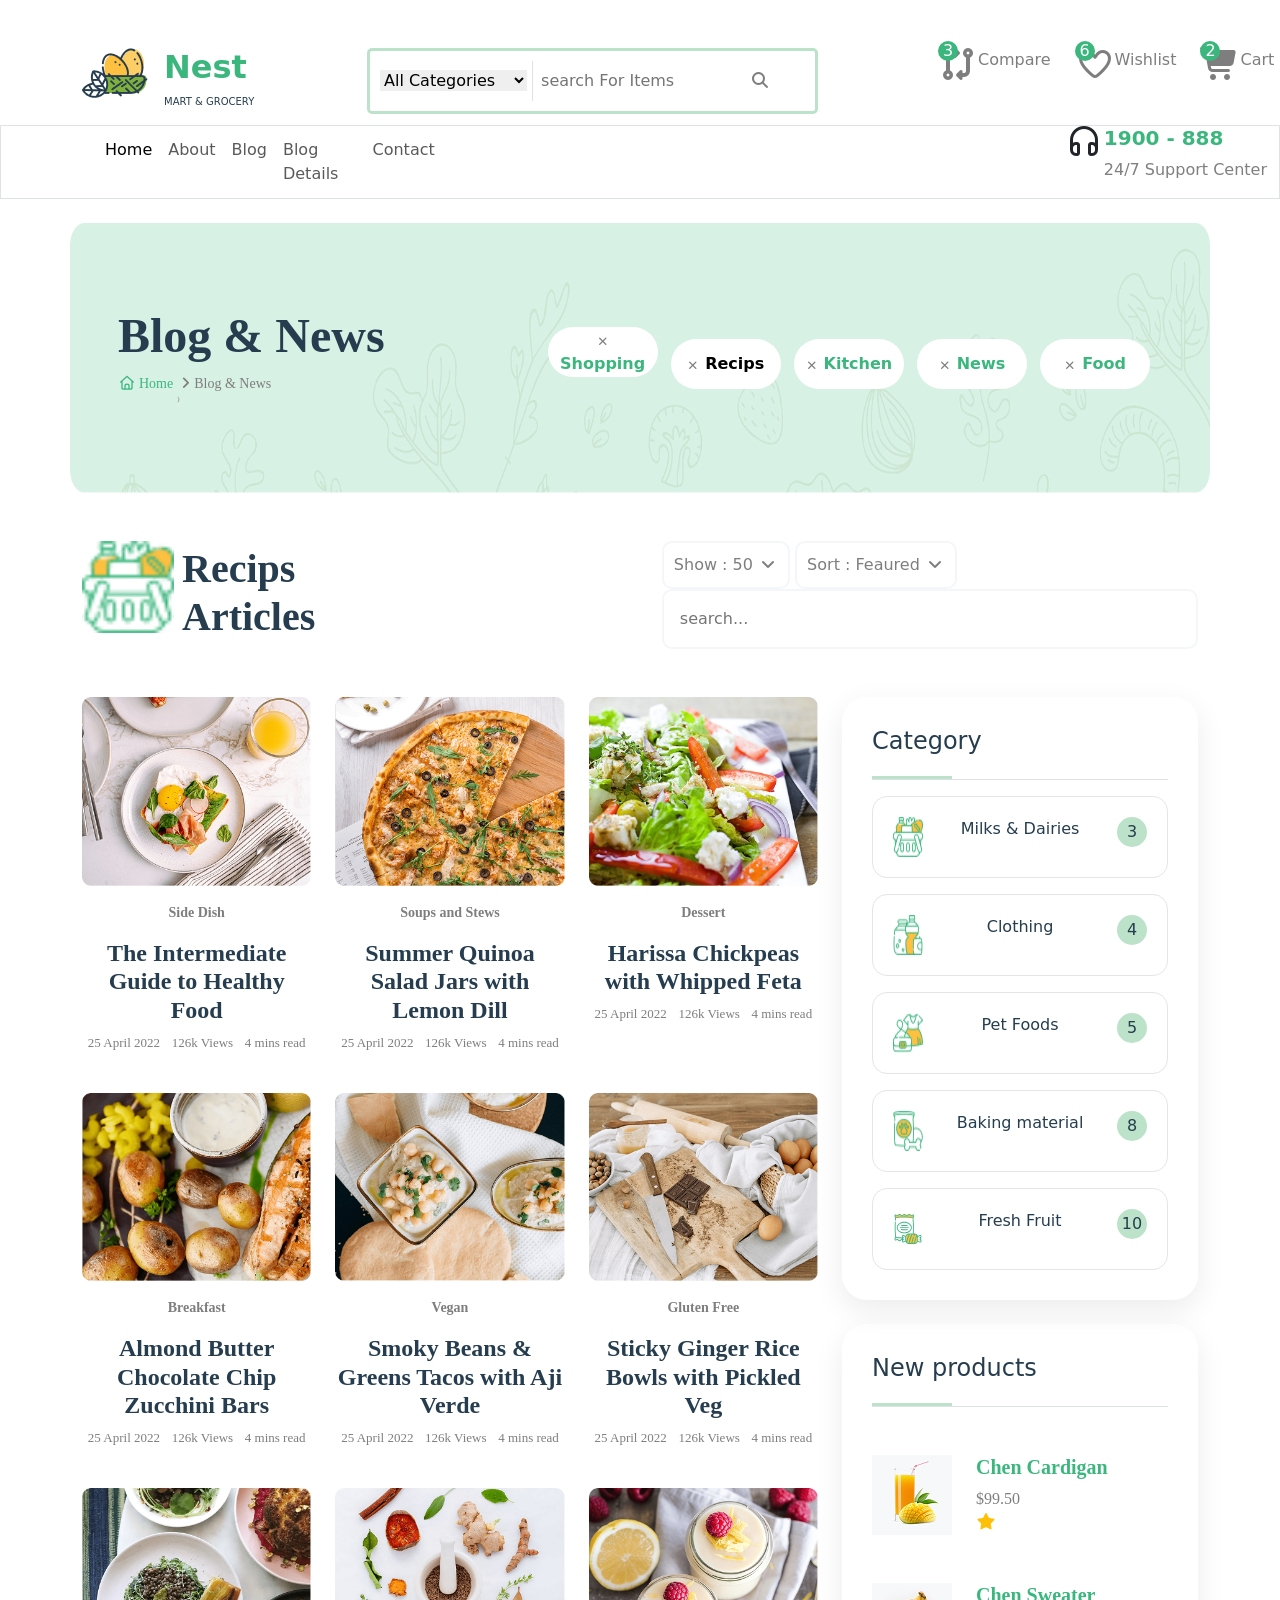
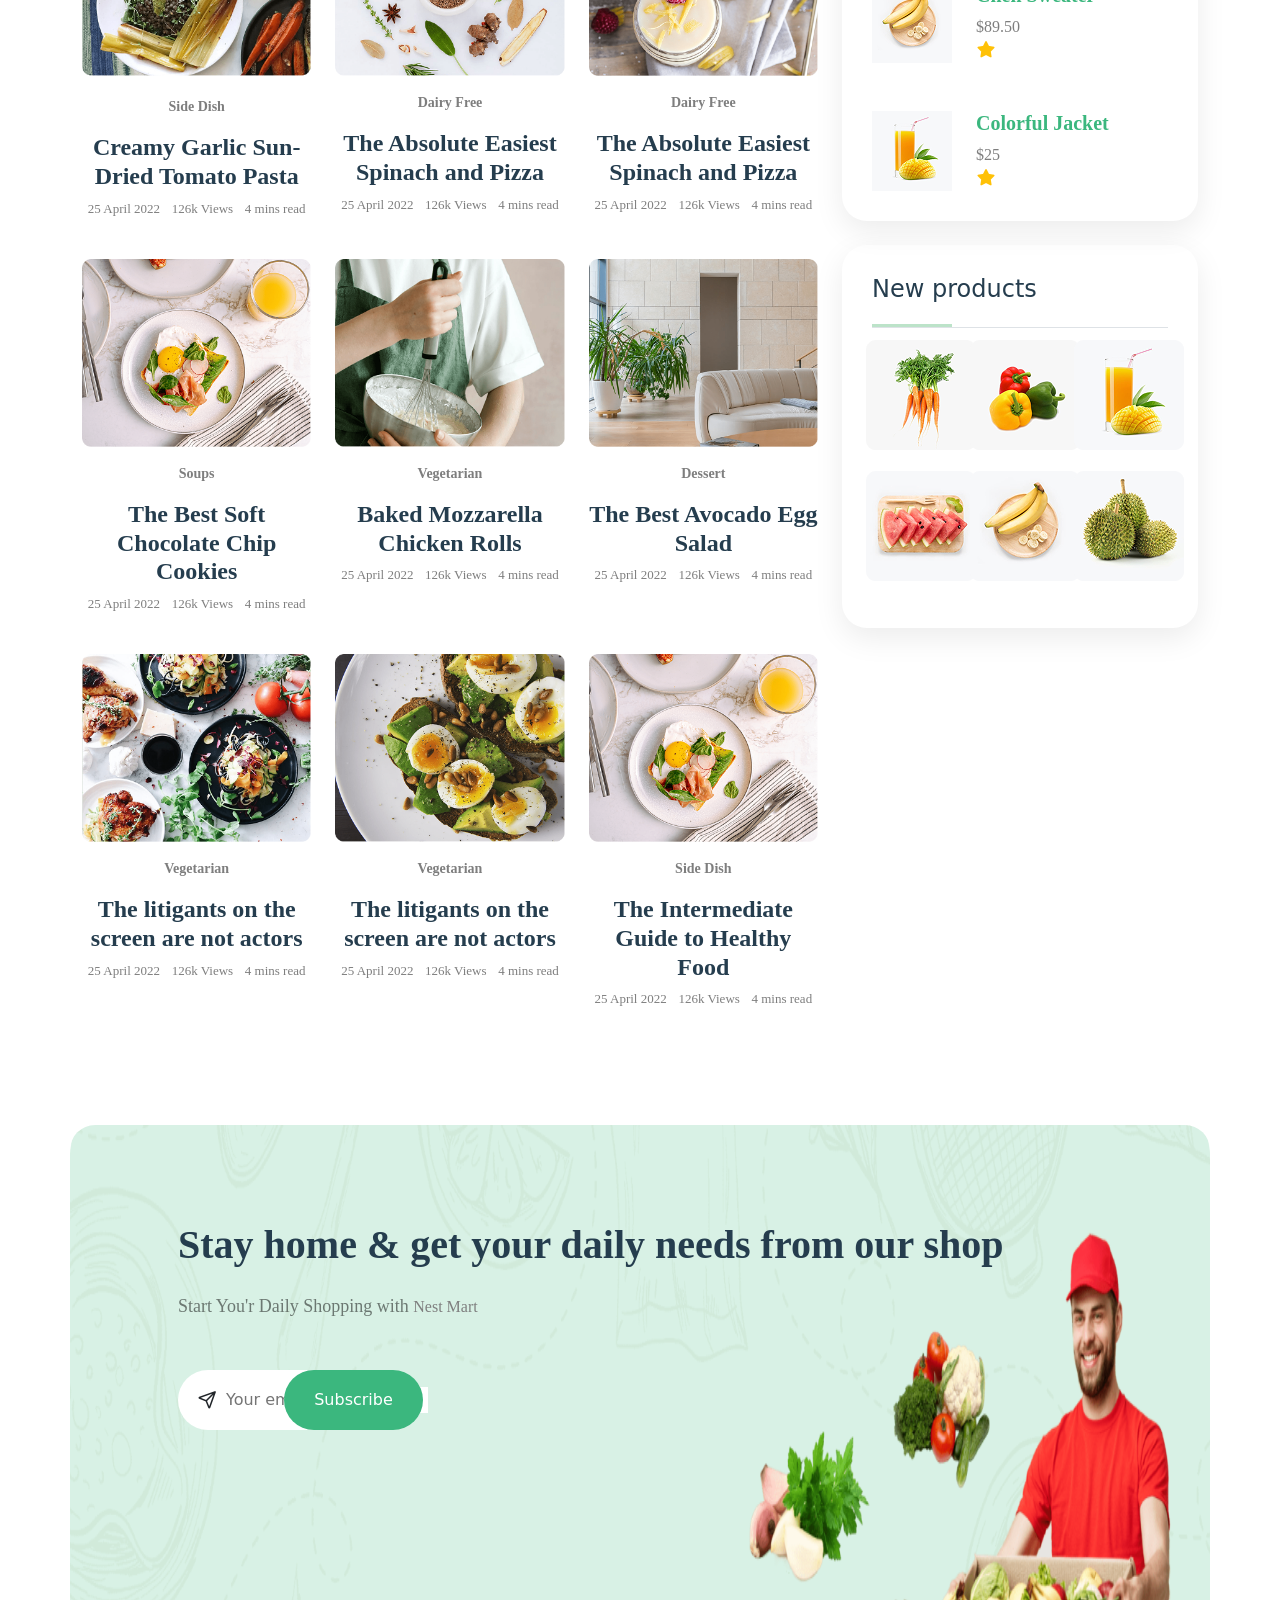
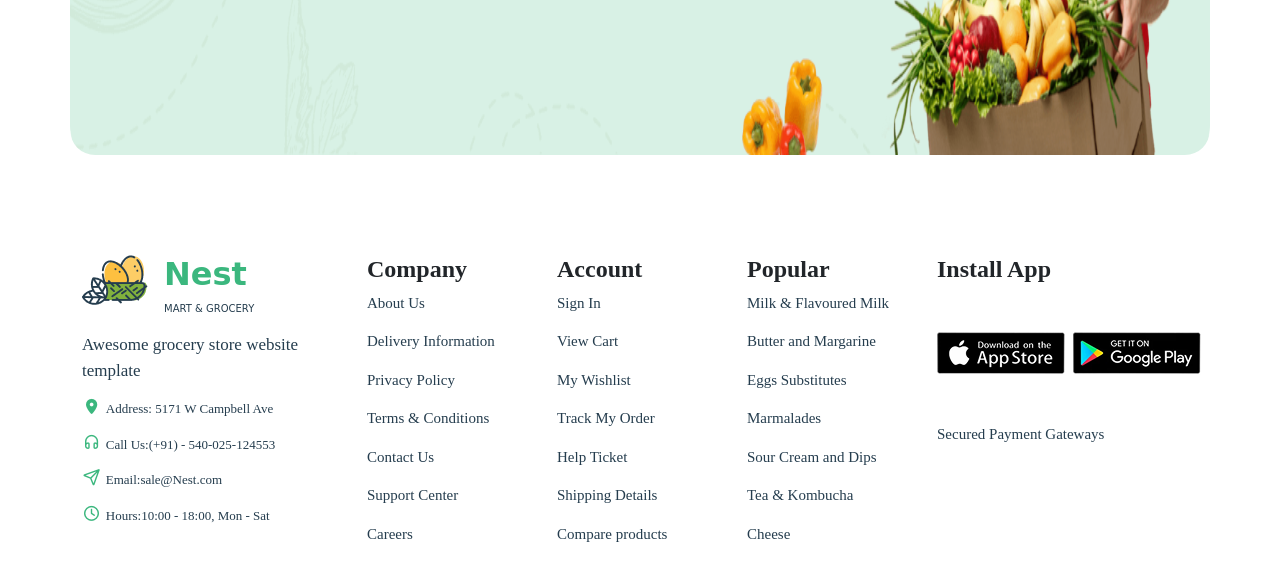
<file: Blog.html>
<!doctype html>
<html lang="en">
  <head>
    <meta charset="UTF-8" />
    <meta name="viewport" content="width=device-width, initial-scale=1.0" />
    <title>Blog</title>
    <link rel="stylesheet" href="./CSS/bootstrap.min.css" />
    <link rel="stylesheet" href="./CSS/all.min.css" />
    <link rel="stylesheet" href="./CSS/style.css" />
    <link
      rel="stylesheet"
      href="https://cdn.jsdelivr.net/npm/swiper@11/swiper-bundle.min.css"
    />
  </head>
  <body>
    <header>
      <div class="container">
        <div class="row mt-5">
          <div class="col-md-3">
            <div class="d-flex">
              <figure>
                <img src="./imges/Clip path group.png" alt="lago" />
              </figure>
              <figcaption class="ms-3">
                <h2 class="h2-top">Nest</h2>
                <p class="p-top">MART & GROCERY</p>
              </figcaption>
            </div>
          </div>
          <div class="col-md-5">
            <div class="search">
              <select class="border-0">
                <option value="All Categories">All Categories</option>
                <option value="Milks & Dairies">Milks & Dairies</option>
                <option value="Clothing">Clothing</option>
                <option value="Pet Foods">Pet Foods</option>
                <option value="Baking material">Baking material</option>
                <option value="Fresh Fruit">Fresh Fruit</option>
              </select>
              <input
                type="text"
                placeholder="search For Items"
                class="p-2 w-50 border-0 border-start text-black-50"
              />
              <i class="fa-solid fa-magnifying-glass fa-1x text-black-50"></i>
            </div>
          </div>
          <div class="col-md-4 d-flex icons">
            <div class="d-flex position-relative ms-5 ps-5 ms-sm">
              <i class="fa-solid fa-code-compare fa-2x"></i>
              <p>Compare</p>
              <div class="position-absolute number">3</div>
            </div>
            <div class="d-flex position-relative ms-4">
              <i class="fa-regular fa-heart fa-2x"></i>
              <p>Wishlist</p>
              <div class="position-absolute number">6</div>
            </div>
            <div class="d-flex position-relative ms-4">
              <i class="fa-solid fa-2x fa-cart-shopping"></i>
              <p>Cart</p>
              <div class="position-absolute number">2</div>
            </div>
          </div>
        </div>
      </div>
      <nav class="navbar navbar-expand-lg border p-0">
        <div class="container-fluid   ms-5 ps-5 ">
          <button
            class="navbar-toggler"
            type="button"
            data-bs-toggle="collapse"
            data-bs-target="#navbarNavDropdown"
            aria-controls="navbarNavDropdown"
            aria-expanded="false"
            aria-label="Toggle navigation"
          >
            <span class="navbar-toggler-icon"></span>
          </button>
          <div class="collapse navbar-collapse " id="navbarNavDropdown">
            <ul class="navbar-nav">
              <li class="nav-item">
                <a class="nav-link active" aria-current="page" href="#" id="Home">Home</a>
              </li>
              <li class="nav-item">
                <a class="nav-link" href="#" id="About">About</a>
              </li>
              <li class="nav-item dropdown">
                <a
                  class="nav-link "
                  href="#"
                  id="Blog"
                >
                  Blog
                </a>
               
                <ul class="dropdown-menu">
                  <li><a class="dropdown-item" href="#">Action</a></li>
                  <li><a class="dropdown-item" href="#">Another action</a></li>
                  <li>
                    <a class="dropdown-item" href="#">Something else here</a>
                  </li>
                </ul>
              </li>
              <li class="nav-item">
                <a class="nav-link" href="#" id="Blog-Details">Blog Details</a>
              </li>
             
              <li class="nav-item">
                <a class="nav-link" href="#" id="Contact">Contact</a>
              </li>
            
            </ul>
            <div class="d-flex justify-content-end w-75">
              <i class="fa-regular fa-headphones fa-2x"></i>
              <div>
                <h5 class="h2-top">1900 - 888</h5>
                <p class="text-black-50">24/7 Support Center</p>
              </div>
            </div>
          </div>
        </div>
      </nav>
      <div class="container mt-4">
        <div class="row g-4">
         <div class="col-12 d-flex justify-content-between align-items-center flex-wrap bg-Blog ps-5 ">
            <div class="Bl">
              <h5>Blog & News</h5>
              <div class="d-flex">
                <p><i class="fa-regular fa-house"></i> Home <i class="fa-solid fa-angle-right"></i></p>
                <p> Blog & News</p>
              </div>
            </div>
            <div class="pe-5 buttons">
               <button><i class="fa-solid fa-xmark"></i> Shopping</button>
               <button><i class="fa-solid fa-xmark"></i> Recips</button> 
               <button class="mt-2 mt-lg-0"><i class="fa-solid fa-xmark"></i> Kitchen</button> 
               <button class="mt-2 mt-lg-0"><i class="fa-solid fa-xmark"></i> News</button> 
               <button class="mt-2 mt-lg-0"><i class="fa-solid fa-xmark"></i> Food</button>   
            </div>
         </div>
        </div>
      </div>
    </header>
    <section class="mt-5">
      <div class="container">
        <div class="row">
          <div class="col-12 d-flex justify-content-between flex-wrap">
            <figure class="d-flex par-part1">
            <img src="./imges/category-1.svg (1).png" alt="">
            <h5 class="mt-1 ms-2"> Recips Articles</h5>
            </figure>
            <figcaption class="bar-buttons mt-5 mt-lg-0 ">
              <button  >Show : 50  <i class="fa-solid fa-angle-down"></i></button>
              <button>Sort : Feaured <i class="fa-solid fa-angle-down"></i></button>
          
                 <input type="text" class="p-3 mt-3 mt-lg-0 w-100" placeholder="search...">
                 
           
              
            </figcaption>
           
          </div>
        </div>
        <div class="row mt-5">
          <div class="col-md-8">
            <div class="row g-4">
              <div class="col-md-4">
                 <figure>
                  <img src="./imges/1403.png" class="w-100" alt="">
                 </figure>
                 <figcaption class="text-center Recips   w-100">
                   <p class="frst-p">Side Dish</p>
                   <h5>The Intermediate Guide to Healthy Food</h5>
                   <div class="d-flex text-center justify-content-around Recips-p">
                     <p>25 April 2022</p>
                     <p>126k Views</p>
                     <p>4 mins read</p>
                   </div>
                 </figcaption>
              </div> 
               <div class="col-md-4">
                 <figure>
                  <img src="./imges/1407.png" class="w-100" alt="">
                 </figure>
                 <figcaption class="text-center Recips   w-100">
                   <p class="frst-p">Soups and Stews</p>
                   <h5>Summer Quinoa Salad Jars with Lemon Dill</h5>
                   <div class="d-flex text-center justify-content-around Recips-p">
                     <p>25 April 2022</p>
                     <p>126k Views</p>
                     <p>4 mins read</p>
                   </div>
                 </figcaption>
              </div>
               <div class="col-md-4">
                 <figure>
                  <img src="./imges/1414.png" class="w-100" alt="">
                 </figure>
                 <figcaption class="text-center Recips   w-100">
                   <p class="frst-p">Dessert</p>
                   <h5>Harissa Chickpeas with Whipped Feta</h5>
                   <div class="d-flex text-center justify-content-around Recips-p">
                     <p>25 April 2022</p>
                     <p>126k Views</p>
                     <p>4 mins read</p>
                   </div>
                 </figcaption>
              </div>
               <div class="col-md-4">
                 <figure>
                  <img src="./imges/1417.png" class="w-100" alt="">
                 </figure>
                 <figcaption class="text-center Recips   w-100">
                   <p class="frst-p">Breakfast</p>
                   <h5>Almond Butter Chocolate Chip Zucchini Bars</h5>
                   <div class="d-flex text-center justify-content-around Recips-p">
                     <p>25 April 2022</p>
                     <p>126k Views</p>
                     <p>4 mins read</p>
                   </div>
                 </figcaption>
              </div>
              <div class="col-md-4">
                 <figure>
                  <img src="./imges/1420.png" class="w-100" alt="">
                 </figure>
                 <figcaption class="text-center Recips   w-100">
                   <p class="frst-p">Vegan</p>
                   <h5>Smoky Beans & Greens Tacos with Aji Verde</h5>
                   <div class="d-flex text-center justify-content-around Recips-p">
                     <p>25 April 2022</p>
                     <p>126k Views</p>
                     <p>4 mins read</p>
                   </div>
                 </figcaption>
              </div>
                <div class="col-md-4">
                 <figure>
                  <img src="./imges/1424.png" class="w-100" alt="">
                 </figure>
                 <figcaption class="text-center Recips   w-100">
                   <p class="frst-p">Gluten Free</p>
                   <h5>Sticky Ginger Rice Bowls with Pickled Veg</h5>
                   <div class="d-flex text-center justify-content-around Recips-p">
                     <p>25 April 2022</p>
                     <p>126k Views</p>
                     <p>4 mins read</p>
                   </div>
                 </figcaption>
              </div>
              <div class="col-md-4">
                 <figure>
                  <img src="./imges/div.post-thumb.png" class="w-100" alt="">
                 </figure>
                 <figcaption class="text-center Recips   w-100">
                   <p class="frst-p">Side Dish</p>
                   <h5>Creamy Garlic Sun-Dried Tomato Pasta</h5>
                   <div class="d-flex text-center justify-content-around Recips-p">
                     <p>25 April 2022</p>
                     <p>126k Views</p>
                     <p>4 mins read</p>
                   </div>
                 </figcaption>
              </div>
               <div class="col-md-4">
                 <figure>
                  <img src="./imges/1431.png" class="w-100" alt="">
                 </figure>
                 <figcaption class="text-center Recips   w-100">
                   <p class="frst-p">Dairy Free</p>
                   <h5>The Absolute Easiest Spinach and Pizza</h5>
                   <div class="d-flex text-center justify-content-around Recips-p">
                     <p>25 April 2022</p>
                     <p>126k Views</p>
                     <p>4 mins read</p>
                   </div>
                 </figcaption>
              </div>
               <div class="col-md-4">
                 <figure>
                  <img src="./imges/1434.png" class="w-100" alt="">
                 </figure>
                 <figcaption class="text-center Recips   w-100">
                   <p class="frst-p">Dairy Free</p>
                   <h5>The Absolute Easiest Spinach and Pizza</h5>
                   <div class="d-flex text-center justify-content-around Recips-p">
                     <p>25 April 2022</p>
                     <p>126k Views</p>
                     <p>4 mins read</p>
                   </div>
                 </figcaption>
              </div>
               <div class="col-md-4">
                 <figure>
                  <img src="./imges/1437.png" class="w-100" alt="">
                 </figure>
                 <figcaption class="text-center Recips   w-100">
                   <p class="frst-p">Soups</p>
                   <h5>The Best Soft Chocolate Chip Cookies</h5>
                   <div class="d-flex text-center justify-content-around Recips-p">
                     <p>25 April 2022</p>
                     <p>126k Views</p>
                     <p>4 mins read</p>
                   </div>
                 </figcaption>
              </div>
               <div class="col-md-4">
                 <figure>
                  <img src="./imges/1440.png" class="w-100" alt="">
                 </figure>
                 <figcaption class="text-center Recips   w-100">
                   <p class="frst-p">Vegetarian</p>
                   <h5>Baked Mozzarella Chicken Rolls</h5>
                   <div class="d-flex text-center justify-content-around Recips-p">
                     <p>25 April 2022</p>
                     <p>126k Views</p>
                     <p>4 mins read</p>
                   </div>
                 </figcaption>
              </div>
               <div class="col-md-4">
                 <figure>
                  <img src="./imges/1443.png" class="w-100" alt="">
                 </figure>
                 <figcaption class="text-center Recips   w-100">
                   <p class="frst-p">Dessert</p>
                   <h5>The Best Avocado Egg Salad</h5>
                   <div class="d-flex text-center justify-content-around Recips-p">
                     <p>25 April 2022</p>
                     <p>126k Views</p>
                     <p>4 mins read</p>
                   </div>
                 </figcaption>
              </div>
                <div class="col-md-4">
                 <figure>
                  <img src="./imges/1446.png" class="w-100" alt="">
                 </figure>
                 <figcaption class="text-center Recips   w-100">
                   <p class="frst-p">Vegetarian</p>
                   <h5>The litigants on the screen are not actors</h5>
                   <div class="d-flex text-center justify-content-around Recips-p">
                     <p>25 April 2022</p>
                     <p>126k Views</p>
                     <p>4 mins read</p>
                   </div>
                 </figcaption>
              </div>
                <div class="col-md-4">
                 <figure>
                  <img src="./imges/1449.png" class="w-100" alt="">
                 </figure>
                 <figcaption class="text-center Recips   w-100">
                   <p class="frst-p">Vegetarian</p>
                   <h5>The litigants on the screen are not actors</h5>
                   <div class="d-flex text-center justify-content-around Recips-p">
                     <p>25 April 2022</p>
                     <p>126k Views</p>
                     <p>4 mins read</p>
                   </div>
                 </figcaption>
              </div>
                 <div class="col-md-4">
                 <figure>
                  <img src="./imges/1403.png" class="w-100" alt="">
                 </figure>
                 <figcaption class="text-center Recips   w-100">
                   <p class="frst-p">Side Dish</p>
                   <h5>The Intermediate Guide to Healthy Food</h5>
                   <div class="d-flex text-center justify-content-around Recips-p">
                     <p>25 April 2022</p>
                     <p>126k Views</p>
                     <p>4 mins read</p>
                   </div>
                 </figcaption>
              </div> 
            </div>   
          </div>
          <div class="col-md-4">
          <div class="catg">
              <h4 class="border-bottom w-100 catg-text-color">Category</h4>
              <div class="d-flex justify-content-between mt-3 style-cat-name">
                <img src="./imges/category-1.svg (1).png" alt="mailks" />
                <p class="catg-text-color">Milks & Dairies</p>
                <div class="number bg-second">3</div>
              </div>
              <div class="d-flex justify-content-between mt-3 style-cat-name">
                <img src="./imges/category-2.svg.png" alt="mailks" />
                <p class="catg-text-color">Clothing</p>
                <div class="number bg-second">4</div>
              </div>
              <div class="d-flex justify-content-between mt-3 style-cat-name">
                <img src="./imges/category-3.svg.png" alt="pet foods" />
                <p class="catg-text-color">Pet Foods</p>
                <div class="number bg-second">5</div>
              </div>
              <div class="d-flex justify-content-between mt-3 style-cat-name">
                <img src="./imges/category-4.svg.png" alt="Baking material" />
                <p class="catg-text-color">Baking material</p>
                <div class="number bg-second">8</div>
              </div>
              <div class="d-flex justify-content-between mt-3 style-cat-name">
                <img src="./imges/category-5.svg.svg" alt="Baking material" />
                <p class="catg-text-color">Fresh Fruit</p>
                <div class="number bg-second">10</div>
              </div>
            </div>
             <div class="catg mt-4">
              <h4 class="border-bottom w-100 catg-text-color">New products</h4>
             
               <div class="mt-5 priceRang d-flex ">
                <figcaption>
                   <img src="./imges/thumbnail-3.jpg.png" alt="">
                </figcaption>
                <figcaption class="ms-4">
                <h5>Chen Cardigan</h5>
                <p class="mb-0">$99.50</p>
                <i class="fa-solid fa-star text-warning"></i>
                </figcaption>
                
               
               </div>
               <div class="mt-5 priceRang d-flex ">
                <figcaption>
                   <img src="./imges/thumbnail-4.jpg.png" alt="">
                </figcaption>
                <figcaption class="ms-4 ">
                <h5>Chen Sweater</h5>
                <p class="mb-0">$89.50</p>
                <i class="fa-solid fa-star text-warning"></i>
                </figcaption>
                
               
               </div>
               <div class="mt-5 priceRang d-flex ">
                <figcaption>
                   <img src="./imges/thumbnail-3.jpg.png" alt="">
                </figcaption>
                <figcaption class="ms-4">
                <h5>Colorful Jacket</h5>
                <p class="mb-0">$25</p>
                <i class="fa-solid fa-star text-warning"></i>
                </figcaption>
                
               
               </div>
               
              
              
               </div>
               <div class="catg  mt-4">
              <h4 class="border-bottom w-100 catg-text-color">New products</h4>
                   <div class="row gx-3">
                        <div class="imges col-md-4 col-4 g-1 d-flex ">
                        <figure>
                         <img src="./imges/109.png" alt="">
                        </figure>
                        </div> 
                         <div class="imges col-md-4 col-4  g-1 d-flex ">
                        <figure>
                         <img src="./imges/111.png" alt="">
                        </figure>
                        </div> 
                         <div class="imges col-md-4 col-4 g-1 d-flex ">
                        <figure>
                         <img src="./imges/113.png" alt="">
                        </figure>
                        </div>
                          <div class="imges col-md-4 col-4  g-1 d-flex ">
                        <figure>
                         <img src="./imges/117.png" alt="">
                        </figure>
                        </div>
                          <div class="imges col-md-4 g-1 d-flex col-4 ">
                        <figure>
                         <img src="./imges/115.png" alt="">
                        </figure>
                        </div>
                          <div class="imges col-md-4 g-1 d-flex col-4 ">
                        <figure>
                         <img src="./imges/119.png" alt="">
                        </figure>
                        </div>
                   </div>
                             
               
               </div>
               
              
              
               
        </div>
        
        </div>
      </div> 
    </section>
  
      <section id="sec7">
      <div class="container bg-sec">
        <div class="row">
          <div class="col-12 ">
            <div class="sec-content mt-5 ms-md-5 ps-md-5 pt-5">
             <h2>Stay home & get your daily needs from our shop</h2>
             <p class="mt-4 text-black-50">Start You'r Daily Shopping with <span>Nest Mart</span></p>
             <div class="width">
               <div class="Subscribe position-relative">
              <i class="fa-regular fa-paper-plane"></i>
              <input type="email" class="border-0 ms-2" placeholder="Your emaill address">
              <button class="position-absolute end-0" >Subscribe</button>
            </div>
             </div>
              
          </div>
          </div>
          
        </div>
      </div>
      
    </section>
    <Footer id="sec8">
     <div class="container">
       <div class="row g-4">
         <div class="col-lg-3  col-md-6">
             <div class="d-flex">
              <figure>
                <img src="./imges/Clip path group.png" alt="lago" />
              </figure>
              <figcaption class="ms-3">
                <h2 class="h2-top">Nest</h2>
                <p class="p-top">MART & GROCERY</p>
              </figcaption>
            </div>
            <p class="hw">Awesome grocery store website template</p>
            <div class="d">
              <div class="d-flex location">
                <i class="fa-solid fa-location-dot"></i>
                <p>Address: 5171 W Campbell Ave</p>
              </div>
              <div class="d-flex location">
                <i class="fa-regular fa-headphones"></i>
                <p>Call Us:(+91) - 540-025-124553</p>
              </div>
               <div class="d-flex location">
                <i class="fa-regular fa-paper-plane"></i>
                <p>Email:sale@Nest.com</p>
              </div>
              <div class="d-flex location">
                <i class="fa-regular fa-clock"></i>
                <p>Hours:10:00 - 18:00, Mon - Sat</p>
              </div>
              
            </div>
         </div>
         <div class="col-lg-2 col-md-6">
          <div class="Footer-div">
             <h5>Company</h5>
             <p>About Us</p>
             <p>Delivery Information</p>
             <p>Privacy Policy</p>
             <p>Terms & Conditions</p>
             <p>Contact Us</p>
             <p>Support Center</p>
             <p>Careers</p>
          </div>
         </div>
         <div class="col-lg-2 col-md-6">
          <div class="Footer-div">
             <h5>Account</h5>
             <p>Sign In</p>
             <p>View Cart</p>
             <p>My Wishlist</p>
             <p>Track My Order</p>
             <p>Help Ticket</p>
             <p>Shipping Details</p>
             <p>Compare products</p>
          </div>
         </div>
       
          <div class="col-lg-2 col-md-6">
          <div class="Footer-div">
             <h5>Popular</h5>
             <p>Milk & Flavoured Milk</p>
             <p>Butter and Margarine</p>
             <p>Eggs Substitutes</p>
             <p>Marmalades</p>
             <p>Sour Cream and Dips</p>
             <p>Tea & Kombucha</p>
             <p>Cheese</p>
          </div>
          
         </div>
          <div class="col-lg-3 col-sm-12 col-md-6">
          <div class="Footer-div">
             <h5>Install App</h5>
             <div class="Daonloads mt-5 ">
              <figcaption class="d-flex">
                <img src="./imges/162.png"  alt="apple">
                <img src="./imges/163.png" class="ms-2" alt="apple">
              </figcaption>
              <p class="mt-5">Secured Payment Gateways</p>
             </div>
            
          </div>
          
         </div>
         </div>
        </div>
        </div>
    </Footer>


    <script src="./Js/jquery-3.7.1.min.js"></script>
    <script src="./Js/bootstrap.bundle.min.js"></script>
    <script src="https://cdn.jsdelivr.net/npm/swiper@11/swiper-bundle.min.js"></script>
    <script src="./Js/main.js"></script>
  </body>
</html>
</file>
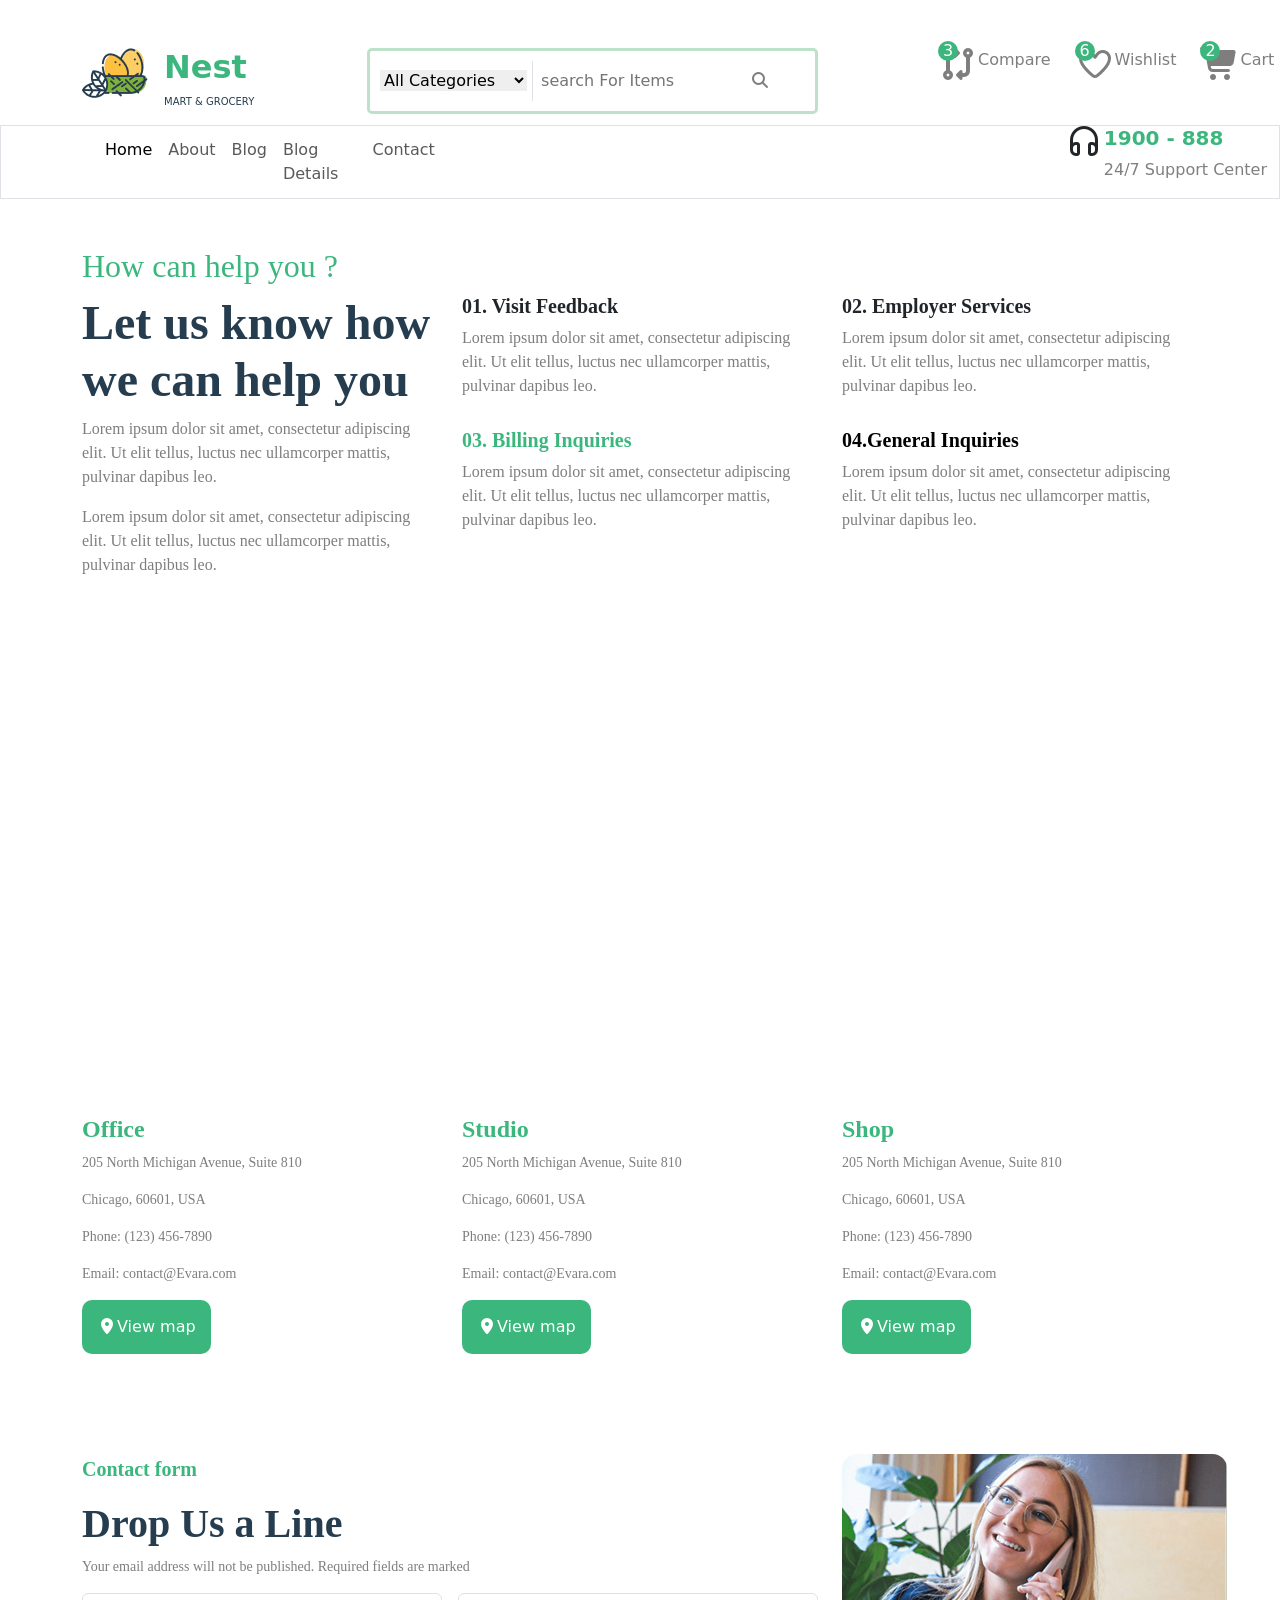
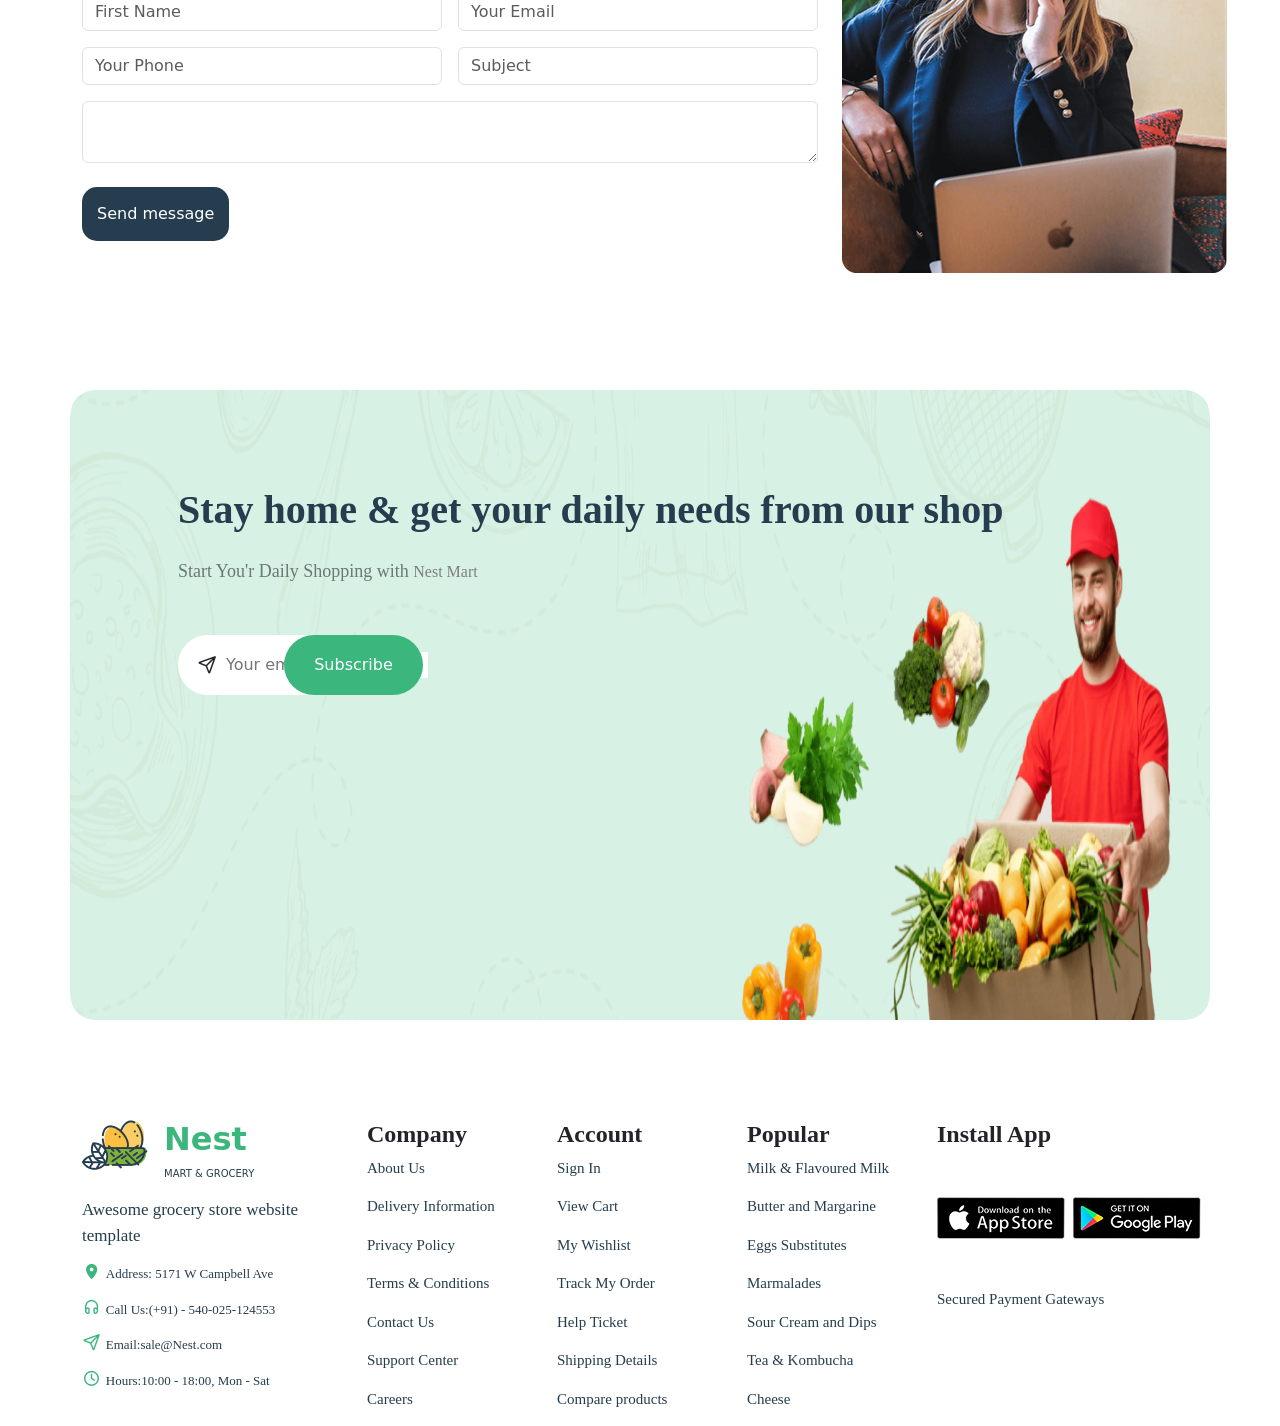
<file: Contact Us.html>
<!doctype html>
<html lang="en">
  <head>
    <meta charset="UTF-8" />
    <meta name="viewport" content="width=device-width, initial-scale=1.0" />
    <title>Contact US</title>
    <link rel="stylesheet" href="./CSS/bootstrap.min.css" />
    <link rel="stylesheet" href="./CSS/all.min.css" />
    <link rel="stylesheet" href="./CSS/style.css" />
    <link
      rel="stylesheet"
      href="https://cdn.jsdelivr.net/npm/swiper@11/swiper-bundle.min.css"
    />
  </head>
  <body>
    <header>
      <div class="container">
        <div class="row mt-5">
          <div class="col-md-3">
            <div class="d-flex">
              <figure>
                <img src="./imges/Clip path group.png" alt="lago" />
              </figure>
              <figcaption class="ms-3">
                <h2 class="h2-top">Nest</h2>
                <p class="p-top">MART & GROCERY</p>
              </figcaption>
            </div>
          </div>
          <div class="col-md-5">
            <div class="search">
              <select class="border-0">
                <option value="All Categories">All Categories</option>
                <option value="Milks & Dairies">Milks & Dairies</option>
                <option value="Clothing">Clothing</option>
                <option value="Pet Foods">Pet Foods</option>
                <option value="Baking material">Baking material</option>
                <option value="Fresh Fruit">Fresh Fruit</option>
              </select>
              <input
                type="text"
                placeholder="search For Items"
                class="p-2 w-50 border-0 border-start text-black-50"
              />
              <i class="fa-solid fa-magnifying-glass fa-1x text-black-50"></i>
            </div>
          </div>
          <div class="col-md-4 d-flex icons">
            <div class="d-flex position-relative ms-5 ps-5  ms-sm">
              <i class="fa-solid fa-code-compare fa-2x"></i>
              <p>Compare</p>
              <div class="position-absolute number">3</div>
            </div>
            <div class="d-flex position-relative ms-4">
              <i class="fa-regular fa-heart fa-2x"></i>
              <p>Wishlist</p>
              <div class="position-absolute number">6</div>
            </div>
            <div class="d-flex position-relative ms-4">
              <i class="fa-solid fa-2x fa-cart-shopping"></i>
              <p>Cart</p>
              <div class="position-absolute number">2</div>
            </div>
          </div>
        </div>
      </div>
        <nav class="navbar navbar-expand-lg border p-0">
        <div class="container-fluid   ms-5 ps-5 ">
          <button
            class="navbar-toggler"
            type="button"
            data-bs-toggle="collapse"
            data-bs-target="#navbarNavDropdown"
            aria-controls="navbarNavDropdown"
            aria-expanded="false"
            aria-label="Toggle navigation"
          >
            <span class="navbar-toggler-icon"></span>
          </button>
          <div class="collapse navbar-collapse " id="navbarNavDropdown">
            <ul class="navbar-nav">
              <li class="nav-item">
                <a class="nav-link active" aria-current="page" href="#" id="Home">Home</a>
              </li>
              <li class="nav-item">
                <a class="nav-link" href="#" id="About">About</a>
              </li>
              <li class="nav-item dropdown">
                <a
                  class="nav-link "
                  href="#"
                  id="Blog"
                >
                  Blog
                </a>
               
                <ul class="dropdown-menu">
                  <li><a class="dropdown-item" href="#">Action</a></li>
                  <li><a class="dropdown-item" href="#">Another action</a></li>
                  <li>
                    <a class="dropdown-item" href="#">Something else here</a>
                  </li>
                </ul>
              </li>
              <li class="nav-item">
                <a class="nav-link" href="#" id="Blog-Details">Blog Details</a>
              </li>
             
              <li class="nav-item">
                <a class="nav-link" href="#" id="Contact">Contact</a>
              </li>
            
            </ul>
            <div class="d-flex justify-content-end w-75">
              <i class="fa-regular fa-headphones fa-2x"></i>
              <div>
                <h5 class="h2-top">1900 - 888</h5>
                <p class="text-black-50">24/7 Support Center</p>
              </div>
            </div>
          </div>
        </div>
      </nav>
       <div class="container mt-5">
        <div class="row head-contact">
          <h2>How can help you ?</h2>
        </div>
        <div class="row ">
          <div class="col-md-4 ">
            <div class="content-contac">
              <h1>Let us know how we can help you</h1>
              <p>Lorem ipsum dolor sit amet, consectetur adipiscing elit. Ut elit tellus, luctus nec ullamcorper mattis, pulvinar dapibus leo.</p>
              <p>Lorem ipsum dolor sit amet, consectetur adipiscing elit. Ut elit tellus, luctus nec ullamcorper mattis, pulvinar dapibus leo.</p>
            </div>
          </div>
           <div class="col-md-4 ">
          <div class="content-contac">
             <h3>01. Visit Feedback</h3>
          <p>Lorem ipsum dolor sit amet, consectetur adipiscing elit. Ut elit tellus, luctus nec ullamcorper mattis, pulvinar dapibus leo.</p>
           <h3>03. Billing Inquiries</h3>
          <p>Lorem ipsum dolor sit amet, consectetur adipiscing elit. Ut elit tellus, luctus nec ullamcorper mattis, pulvinar dapibus leo.</p>
          </div>
          </div>
           <div class="col-md-4 ">
            <div class="content-contac">
            <h3>02. Employer Services</h3>
            <p>Lorem ipsum dolor sit amet, consectetur adipiscing elit. Ut elit tellus, luctus nec ullamcorper mattis, pulvinar dapibus leo.</p>
            <h3 class="text-black">04.General Inquiries</h3>
            <p>Lorem ipsum dolor sit amet, consectetur adipiscing elit. Ut elit tellus, luctus nec ullamcorper mattis, pulvinar dapibus leo.</p>
            </div>
          </div>
        </div>
        <div class="row mt-4">
          <iframe class="rounded-5" src="https://www.google.com/maps/embed?pb=!1m14!1m12!1m3!1d13739.397822621051!2d30.713068544372078!3d30.581794948288536!2m3!1f0!2f0!3f0!3m2!1i1024!2i768!4f13.1!5e0!3m2!1sar!2seg!4v1775164598176!5m2!1sar!2seg" width="600" height="450" style="border:0;" allowfullscreen="" loading="lazy" referrerpolicy="no-referrer-when-downgrade"></iframe>
        </div>
          <div class="row mt-5">
             <div class="col-md-4">
                <div class="content-2 mt-3 mt-lg-0">
                    <h2>Office</h2>
                    <p>205 North Michigan Avenue, Suite 810</p>
                    <p>Chicago, 60601, USA</p>
                    <p>Phone: (123) 456-7890</p>
                    <p>Email: contact@Evara.com</p>
                    <button> <i class="fa-solid fa-location-dot"></i>View map</button>
                </div>
             </div>
               <div class="col-md-4">
                <div class="content-2 mt-3 mt-lg-0">
                    <h2>Studio</h2>
                    <p>205 North Michigan Avenue, Suite 810</p>
                    <p>Chicago, 60601, USA</p>
                    <p>Phone: (123) 456-7890</p>
                    <p>Email: contact@Evara.com</p>
                    <button> <i class="fa-solid fa-location-dot"></i>View map</button>
                </div>
             </div>
               <div class="col-md-4">
                <div class="content-2 mt-3 mt-lg-0">
                    <h2>Shop</h2>
                    <p>205 North Michigan Avenue, Suite 810</p>
                    <p>Chicago, 60601, USA</p>
                    <p>Phone: (123) 456-7890</p>
                    <p>Email: contact@Evara.com</p>
                    <button> <i class="fa-solid fa-location-dot"></i>View map</button>
                </div>
             </div>
           </div>
       </div>
    
    </header>
    <section id="sec2">
         <div class="container">
           <div class="row ">
              <div class="col-md-8">
                <div class="part1">
                  <p>Contact form</p>
                  <h2>Drop Us a Line</h2>
                  <p>Your email address will not be published. Required fields are marked </p>
                  <div class="d-flex mb-3">
                    <input type="text" placeholder="First Name" class="form-control " >
                    <input type="text" placeholder="Your Email" class="form-control ms-3" >
                  </div>
                   <div class="d-flex">
                    <input type="text" placeholder="Your Phone" class="form-control " >
                    <input type="text" placeholder="Subject" class="form-control ms-3" >
                  </div>
                  <textarea name="" id=""   class="w-100 form-control mt-3"></textarea>
                  <button class="mt-4 mb-3 mb-lg-0">Send message</button>
                </div>
              </div>
               <div class="col-md-4 ">
                  <div class="part2">
                    <figure>
                      <img src="./imges/460.png" alt="person">
                    </figure>
                  </div>
                </div>
           </div>
           
         
         </div>
    </section>
  
    <section id="sec7">
      <div class="container bg-sec">
        <div class="row">
          <div class="col-12 ">
            <div class="sec-content mt-5 ms-md-5 ps-md-5 pt-5">
             <h2>Stay home & get your daily needs from our shop</h2>
             <p class="mt-4 text-black-50">Start You'r Daily Shopping with <span>Nest Mart</span></p>
             <div class="width">
               <div class="Subscribe position-relative">
              <i class="fa-regular fa-paper-plane"></i>
              <input type="email" class="border-0 ms-2" placeholder="Your emaill address">
              <button class="position-absolute end-0" >Subscribe</button>
            </div>
             </div>
              
          </div>
          </div>
          
        </div>
      </div>
      
    </section>
    <Footer id="sec8">
     <div class="container">
       <div class="row g-4">
         <div class="col-lg-3  col-md-6">
             <div class="d-flex">
              <figure>
                <img src="./imges/Clip path group.png" alt="lago" />
              </figure>
              <figcaption class="ms-3">
                <h2 class="h2-top">Nest</h2>
                <p class="p-top">MART & GROCERY</p>
              </figcaption>
            </div>
            <p class="hw">Awesome grocery store website template</p>
            <div class="d">
              <div class="d-flex location">
                <i class="fa-solid fa-location-dot"></i>
                <p>Address: 5171 W Campbell Ave</p>
              </div>
              <div class="d-flex location">
                <i class="fa-regular fa-headphones"></i>
                <p>Call Us:(+91) - 540-025-124553</p>
              </div>
               <div class="d-flex location">
                <i class="fa-regular fa-paper-plane"></i>
                <p>Email:sale@Nest.com</p>
              </div>
              <div class="d-flex location">
                <i class="fa-regular fa-clock"></i>
                <p>Hours:10:00 - 18:00, Mon - Sat</p>
              </div>
              
            </div>
         </div>
         <div class="col-lg-2 col-md-6">
          <div class="Footer-div">
             <h5>Company</h5>
             <p>About Us</p>
             <p>Delivery Information</p>
             <p>Privacy Policy</p>
             <p>Terms & Conditions</p>
             <p>Contact Us</p>
             <p>Support Center</p>
             <p>Careers</p>
          </div>
         </div>
         <div class="col-lg-2 col-md-6">
          <div class="Footer-div">
             <h5>Account</h5>
             <p>Sign In</p>
             <p>View Cart</p>
             <p>My Wishlist</p>
             <p>Track My Order</p>
             <p>Help Ticket</p>
             <p>Shipping Details</p>
             <p>Compare products</p>
          </div>
         </div>
       
          <div class="col-lg-2 col-md-6">
          <div class="Footer-div">
             <h5>Popular</h5>
             <p>Milk & Flavoured Milk</p>
             <p>Butter and Margarine</p>
             <p>Eggs Substitutes</p>
             <p>Marmalades</p>
             <p>Sour Cream and Dips</p>
             <p>Tea & Kombucha</p>
             <p>Cheese</p>
          </div>
          
         </div>
          <div class="col-lg-3 col-sm-12 col-md-6">
          <div class="Footer-div">
             <h5>Install App</h5>
             <div class="Daonloads mt-5 ">
              <figcaption class="d-flex">
                <img src="./imges/162.png"  alt="apple">
                <img src="./imges/163.png" class="ms-2" alt="apple">
              </figcaption>
              <p class="mt-5">Secured Payment Gateways</p>
             </div>
            
          </div>
          
         </div>
         </div>
        </div>
        </div>
    </Footer>


    <script src="./Js/jquery-3.7.1.min.js"></script>
    <script src="./Js/bootstrap.bundle.min.js"></script>
    <script src="https://cdn.jsdelivr.net/npm/swiper@11/swiper-bundle.min.js"></script>
    <script src="./Js/main.js"></script>
  </body>
</html>
</file>
<file: CSS/style.css>
html,body{
  --mainFont: Quicksand;
  --mainColor: #3BB77E;
  --secoundcolor:#BCE3C9 ;
  overflow-x: hidden;

}
.maincolor{
  color: var(--mainColor)
  
}

.h2-top{
  color: #3BB77E;
  font-weight: bold;
}
.p-top{
  color: #253D4E;
  font-size: 10px;
}
.search{
  border: #BCE3C9 3px solid;
  padding: 10px;
  border-radius: 5px;

}
.number{
  background-color: #3BB77E;
  width: 20px;
  height: 20px;
  border-radius: 50%;
  display: flex;
  justify-content: center;
  align-items: center;
  top: -7px;
  color: white;
}
.catg{
  padding: 30px;
  box-shadow: 0px 10px 30px  rgba(0,0,0,0.08);
  border-radius: 25px;

}
.catg-text-color{
  color: #253D4E;
}
h4::after{
  content: "";
  display: block;
  width: 80px;
  height: 3px;
  background: var(--secoundcolor);
  margin-top: 20px;
}
.style-cat-name{
   border-radius: 15px;
   padding: 20px;
  
     border: 1px solid #e5e5e5;
 
}
.bg-second{
  background-color: var(--secoundcolor);
  width: 30px;
  height: 30px;
  color: #253D4E;
}
.bg-img{
  background-image: url('../imges/Tabpanel\ \(1\).png');
  background-size: cover;
  height: 100vh;
  border-radius: 20px;

}
.head-content{
  padding: 70px;
}
.head-content h1{
  font-family: var(--mainFont);
  font-size: 72px;
  color: #253D4E;
  font-weight: bold;
}
.head-content p{
  font-size: 30px;
  font-family: lato;
  color: #7E7E7E;
  margin-top: 30px;
  margin-bottom: 40px;

}
.Subscribe{
  width: 40%;
  height: 60px;
  border-radius: 30px;
  background-color: white;
  display: flex;
  align-items: center;
  padding: 20px;
  
}
.Subscribe button{
  height: 60px;
  padding:  15px 30px;
  background-color: var(--mainColor);
  border-radius: 30px;
  border: none;
  color: white;
  -webkit-border-radius: 30px;
  -moz-border-radius: 30px;
  -ms-border-radius: 30px;
  -o-border-radius: 30px;
}
.line{
  margin-top: 50px;
  width: 100%;
  height: 5px;
  background-color: #D6D7D9;
  position: relative;
}
.line::after{
  content: "";
  position: absolute;
  background-color: var(--mainColor);
  width: 60%;
  height:inherit;
}
.line::before{
  content: "";
  position: absolute;
  background-color: var(--mainColor);
  width:30px;
  height:30px;
  border-radius: 50%;
  bottom: 50%;
  left: 20%;
  transform: translate(50%,50%);
}
.Dot2{
  content: "";
  position: absolute;
  background-color: var(--mainColor);
  width:30px;
  height:30px;
  border-radius: 50%;
  bottom: 50%;
  left: 50%;
  transform: translate(50%,50%);
}
.priceRang p{
  color: #7E7E7E;
  font-family:lato ;
}
.priceRang strong{
  color: var(--mainColor);
  font-family:lato ;
}
.catg button{
  background-color: var(--mainColor);
  border: unset;
  margin-top: 20px;
  padding: 15px 30px;
  border-radius: 10px;
  color: white;
}
#sec2{
  margin-top: 100px;
}
.popular{
  font-family: Quicksand;
  font-weight: bold;
  font-size: 32px;
  color:#253D4E;
}
.product{
  padding: 30px;
  border: 1px solid #e5e5e5;
  border-radius: 20px;

}
.product .p1{
  font-family: lato;
  font-size: 15px;
  color: #ADADAD;
}
.product h3{
  font-family: Quicksand;
  font-size: 18px;
  font-weight: bold;
  color:#253D4E;
}
.nest{
  color: var(--mainColor);
  font-family: lato;

}
.price p:nth-of-type(1){
  color: var(--mainColor);
  font-family: var(--mainFont);
  font-size: 18px;
  font-weight: bold;
}
.price p:nth-of-type(2){
  color: #ADADAD;
  font-family: var(--mainFont);
  font-size: 16px;
  font-weight: bold;
  
}
.price button{
 padding: 10px 20px;
 border: unset;
 color: var(--mainColor);
 background-color: var(--secoundcolor);
 border-radius: 10px;
}
.badge1{
  width: 40%;
  background-color:#F74B81;
  display: flex;
  justify-content: center;
  align-items: center;
  padding: 10px;
  color: white;
  position:absolute ;
  top:0;
  left: 0;
  border-radius: 20px 0 20px 0;
  font-size: bold;
}
.bg1{
  background-color: #67BCEE;
}
.bg2{
  background-color: #3BB77E;
}


.Deals,.dg-deals1,.dg-deals2{
  background-image:url('../imges/div.product-img-action-wrap.png') ;
  background-repeat:no-repeat;
  height: 300px;
  border-bottom-right-radius: 50px;
  border-top-right-radius: 15px;
  background-size: cover;
  
}
.dg-deals1{
  background-image:url('../imges/div.roduct-img.png') ;
}
.dg-deals2{
  background-image:url('../imges/div.product-img-action-wrap\ \(1\).png') ;
}
.day{
  width:10%;
  height: 90px;
  background-color: white;
  border-radius: 10px;
  padding:25px;
  -webkit-border-radius: 10px;
  -moz-border-radius: 10px;
  -ms-border-radius: 10px;
  -o-border-radius: 10px;
}
.day p:nth-of-type(1){
  color: var(--mainColor);
  font-family: var(--mainFont);
  font-weight: bold;
  font-size: 20px;
}
.day p:nth-of-type(2){
  color: #7E7E7E;
  font-family: var(--mainFont);
  font-weight: bold;
  font-size: 16px;
}
.discrdtion{
  background-color: white;
  position: absolute;
  width:85% ;
  box-shadow: 0px 10px 10px rgba(0,0,0,0.08);
  padding: 20px;
  border-radius: 15px;
  top:50%; 
  

}
#sec4{
  margin-top: 170px;
}
.bg-con,.bg-con1{
  background-image: url('../imges/banner-1.png.png');
  background-size: 100% 100%;
  background-repeat: no-repeat;
 height: auto;
   
 
}
.cont{
 height: 200px;
}
.cont h3{
  font-family: var(--mainFont);
  font-weight: bold;
  font-size: 24px;
  color: #253D4E;
}
.bg-con1{
   background-image: url('../imges/banner-2.png.png');
}
.cont p{
  font-family: var(--mainFont);
  font-size: 24px;
  font-weight: bold;
}
.cont button{
  border: none;
  color: white;
  background-color: var(--mainColor);
  padding: 10px;
  border-radius: 10px;
  margin-top: 20px;

}
#sec5{
  margin-top: 100px;
}
.catgyry{
  background-color: #F4F6FA;
  padding: 10px;
  height: 90%;
}
.catgyry p{
  font-family: var(--mainFont);
  margin-top: 10px;
  border-radius: 15px;

}
.price{
  flex-wrap: wrap;
}
.product{
  height: 100%;
}
.priceRang h5{
  font-family: var(--mainFont);
  font-size: 20px;
  font-weight: bold;
  color: var(--mainColor);
}
#sec6{
  margin-top: 100px;
}
.text-style h5{
  font-size: 16px;
  font-weight: bold;
  font-family: var(--mainFont);
  color: #253D4E;
}
.text-style h5{
height:55px;
}
#sec7{
  margin-top: 100px;
  
}
.bg-sec{
   background-image: url("../imges/61.png");
   background-size: 100% 100%;
   height: 70vh;
   border-radius:  25px;
  
}
.sec-content h2{
  font-family: var(--mainFont);
  font-size: 40px;
  font-weight: bold;
  color: #253D4E;
}
.sec-content p{
  font-family: lato;
  font-size: 18px;
}
.width{
  width: 60%;
  margin-top: 50px;
}
.width1{
  width: 100%;

}
#sec8{
  margin-top: 100px;
}
.location p{
  font-family: lato;
  font-size: 13px;
  color: #253D4E;
  margin-top: 0;
  margin-left: 5px;
}
.location i{

  font-size: 15px;
  color:var(--mainColor);
  
}
.hw{
  font-family: lato;
  font-size: 17px;
  color: #253D4E;
}
.Footer-div h5{
  font-family: var(--mainFont);
  font-size: 24px;
  font-weight: bold;
   
}
.Footer-div p{
  font-family:lato;
  font-size: 15px;
   color: #253D4E;
}
/**** About Page ****/
.bg-About{
  background-image: url('../imges/106.png');
  background-size: 100% 100%;
  height: 90vh;
}
.Contant h2 , .part1 h2,.par-part1 h5,.con1 h2{
  font-family: var(--mainFont);
  font-size: 40px;
  font-weight: bold;
  color: #253D4E;
 
}
.Contant p,.cat-About p,.content-sec3 p,.content-sec3-row p,.content-sec4 p,.content-contac p,.con1 p,span,.con2 p
{
  font-family: lato;
  font-size: 16px;
  color: #7E7E7E;
}
.h
{
  height: 100%;
}
.cat-About
{
  border-radius: 15px;
  background-color: white;
  padding: 20px;
  border: #e5e5e5 1px solid;
}
.cat-About h2{
 font-size: 24px;
 font-family: var(--mainFont);
 font-weight: bold;
 color: #101314;
}
.cat-About p:last-of-type{
  color: var(--mainColor);
}
.sec3{
  margin-top: 100px;
}
.content-sec3 h2,.content-sec3 p:first-of-type,.content-sec3-row h2,.content-sec4 h2,.content-contac h1,.Bl h5{
  font-family: var(--mainFont);
  font-weight: bold;
  font-size: 48px;
  color: #253D4E;
}
.content-sec3 p:first-of-type{
 font-size: 24px;
 color: #7E7E7E;
}
.content-sec3-row h2{
  font-size: 32px;
}
.content-sec4 p:first-of-type{
  font-family: var(--mainFont);
  color: var(--mainColor);
  font-weight: bold;
}
.img-sec4{
  background-image: url('../imges/Main.png');
  height: 100%;
  background-size: 100% 100%;
}
.con{
  background-color: white;
  border-radius: 20px;
  text-align: center;
  bottom: -50px;
  left: 50%;
   transform: translateX(-50%);
   text-align: center;
   width: 70%;
   height: 30%;
   display: flex;
   flex-direction: column;
   justify-content: center;
   box-shadow: 10px 10px 10px rgba(0,0,0,0.08);
}
.i{
  color: var(--mainColor);
} 
.head3{
  color: #253D4E;
}
.content-sec4 button{
  border: none;
  padding: 15px;
  background-color: var(--mainColor);
  color:white;
  margin-top: 20px;
}
.head-contact,.content-2 h2{
  font-family: var(--mainFont);
  color: var(--mainColor);
  font-size: 24px;
  font-weight: bold;
}
.content-contac h3,.part1 p:first-of-type{
  font-family: var(--mainFont);
  font-weight: bold;
  font-size: 20px;
}
.content-contac h3, .posttitle h5{
  font-family: var(--mainFont);
  font-weight: bold;
  font-size: 20px;
}
.content-contac h3:nth-of-type(2){
  color: var(--mainColor);
  margin-top: 30px;
}
.content-2 p ,.part1 p,.Bl p,.posttitle p{
  color: #7E7E7E;
  font-size: 14px;
  font-family: lato;
}
.Bl p:first-of-type{
  color: var(--mainColor);
}
.Bl .fa-angle-right{
  color: #7E7E7E;
}
.content-2 button{
  color: white;
  background-color: var(--mainColor);
  border: none;
  border-radius: 10px;
  padding: 15px;
}
.part1 p:first-of-type{
  color: var(--mainColor);
}
.part1 button{
  border: none;
  background-color: #253D4E;
  color: white;
  padding: 15px;
  border-radius: 15px;
}
/*** Blog ***/
.bg-Blog{
  background-image: url('../imges/Man.png');
  background-size: 100% 100%;
  height: 30vh;
}
.buttons button{
  border: none;
  background-color: white;
  height: 50px;
  width: 110px;
  border-radius: 25px;
  margin-left: 8px;
  color: var(--mainColor);
  font-weight: bold;
}
.buttons button:nth-of-type(2){
  color: black;
}
.buttons .fa-xmark,.text-color p{
  color: #7E7E7E;
  font-size: 10px;
}
.bar-buttons button,.bar-buttons input{
  border: 2px solid #F4F6FA;
  color: #7E7E7E;
  background-color: white;
  padding: 10px;
  border-radius: 10px;

}
.Recips .frst-p{
  font-size: 14px;
  font-weight: bold;
  font-family: var(--mainFont);
  color: #7E7E7E;
}
.Recips h5{
  font-family: var(--mainFont);
  color: #253D4E;
  font-size: 24px;
  font-weight: bold;
}
.Recips-p p{
  font-family: lato;
  font-size: 13px;
  color: #7E7E7E;
}
.bg{
  background-image: url('../imges/413.png');
  background-size: 100% 100%;
  height: 70vh;
}
.con1 p:first-of-type{
  font-family: var(--mainFont) ;
  font-weight: bold;
  color: var(--mainColor);
}
.bg1{
  background-image: url('../imges/blog-21.png.png');
  background-size: 100% 100%;
  height: 50vh;
}
.buttons1 button{
  border: none;
  padding: 15px;
  border-radius: 10px;
  background-color: var(--mainColor);
  color: white;
  -webkit-border-radius: 10px;
  -moz-border-radius: 10px;
  -ms-border-radius: 10px;
  -o-border-radius: 10px;
}
.bg-Blog{
  min-height: max-content;
}
.icons{
  color: #7E7E7E;
}
.post{
  width:100%;
  width: 75%;
  height: auto;
  margin: auto;
  border: whitesmoke 2px solid;
  padding: 20px;
  border-radius: 15px;
}
.postcontent p{
  font-family: lato ;
  font-size: 17px;
  color: #253D4E;
}

.buttonsec{
  margin-top: 20px;
  border: none;
  padding: 15px;
  border-radius: 10px;
  background-color: var(--mainColor);
  color: white;

}
.sec2{
  min-height: 100vh;
  padding: 50px 0;
}
.mummber-name{
  font-weight: bold;
  font-size: 17px;
  font-family: var(--mainFont);
  color: var(--mainColor);
  margin-top: 10px;
}
.caption p:first-of-type{
  color: #7E7E7E;
  font-size: 13px;
  font-family: lato;
}
.caption p:last-of-type{
  font-size: 16px;
  font-family: lato;
}

@media only screen and (max-width: 575px) {
  .search{
    margin-top: 30px
  }
  .icons{
    margin-top: 30px;
  }
  .navbar{
    margin-top: 30px;
  }
  .head-content{
    margin-top: 20px;
  }
  .head-content h1{
    font-size: 45px;
  }
 
  .sec-content h2{
 
  font-size: 28px;

}
.sec-content p{
 
  font-size: 13px;
}
  .Subscribe{
    width: 100%;
   
    box-sizing: border-box;
  }
  .Subscribe input {
  min-width: 0;  
  width: 100%;        
  flex-grow: 1;         
  border: none;
  outline: none;

  font-size: 14px;       
}
.sec-content{
  margin-left: 0 !important;
}
.width{
  width: 100%;
}
.width1{
  width: 140%;
  
}

.Subscribe button {
  width: auto;           
  white-space: nowrap;   
  padding: 10px 20px;
  border-radius: 50px;

  background-color: var(--mainColor);
  color: white;
  border: none;
  font-size: 14px;
}
  .product img{
   width: 100%;
  }
  .popular{
    margin-top: 30px;
  }
  .bg-con,.bg-con1{
    width: 100%;
  }
   .margin{
    margin-top: 150px;
  }
  .catgyry{
    margin-top: 20px;
  }
  .m{
    margin-top: 20px;
  }
  .ms-sm{
    margin-left: 0 !important;
    padding-left: 0 !important;
  }
}

@media (min-width: 576px) and (max-width: 767px) {
  .search{
    margin-top: 30px
  }
  .icons{
    margin-top: 30px;
  }
  .navbar{
    margin-top: 30px;
  }
  .head-content{
    margin-top: 20px;
  }
  .head-content h1{
    font-size: 50px;
  }
  .Subscribe{
    width: 90%;
  }
  .product img{
   width: 100%;
  }
   .popular{
    margin-top: 30px;
  }
  .margin{
    margin-top: 120px;
  }
  .catgyry{
    margin-top: 20px;
  }
  .m{
    margin-top: 20px;
  }
}
@media (min-width: 768px) and (max-width: 991px) {
   .search{
    margin-top: 30px
  }
  .icons{
    margin-top: 30px;
  }
  .navbar{
    margin-top: 30px;
  }
  .head-content{
    margin-top: 20px;
  }
  .head-content h1{
    font-size: 45px;
  }
  .Subscribe{
    width: 100%;
  }
  .product img{
   width: 100%;
  }
  .popular{
    margin-top: 30px;
  }
  .Subscribe{
    width: 100%;
  }
   .margin{
    margin-top: 120px;
  }

}
@media (max-width: 991px)  {
 #sec4{
  margin-top: 200px;
}

}
</file>
